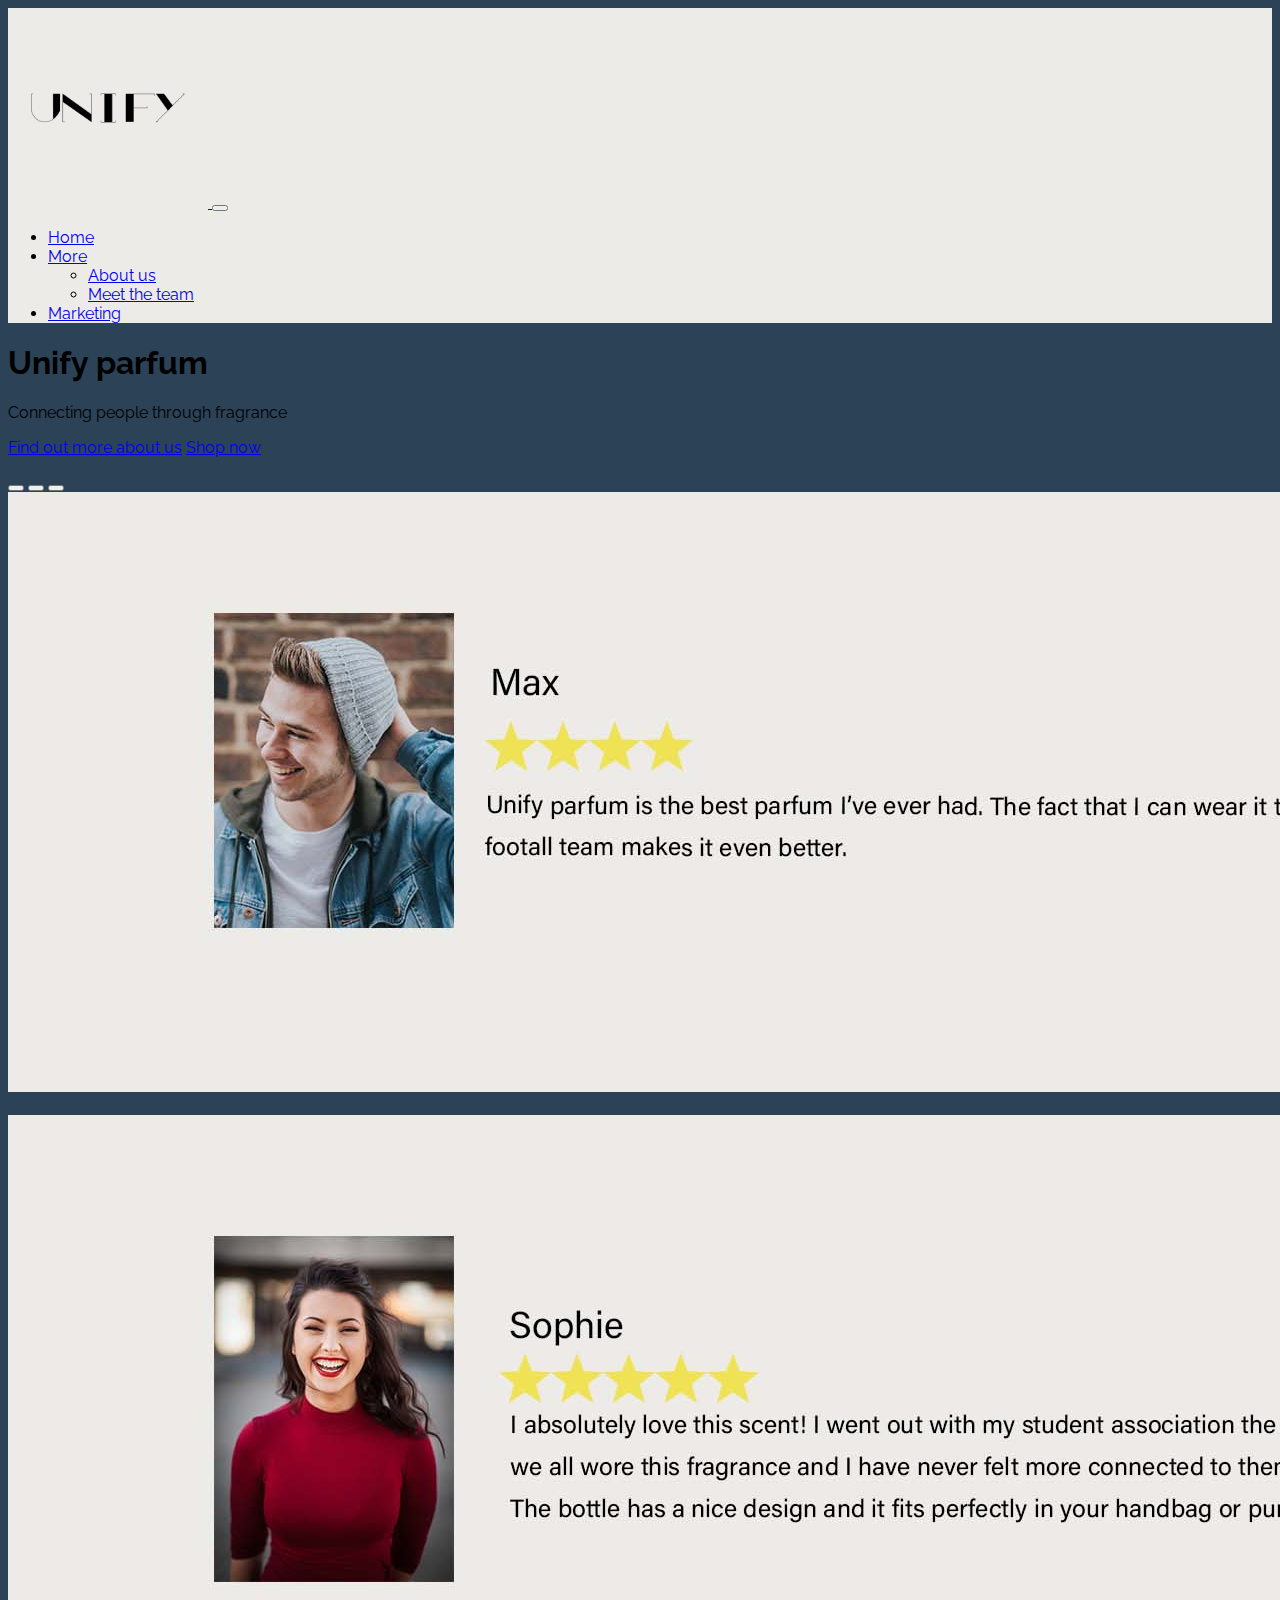
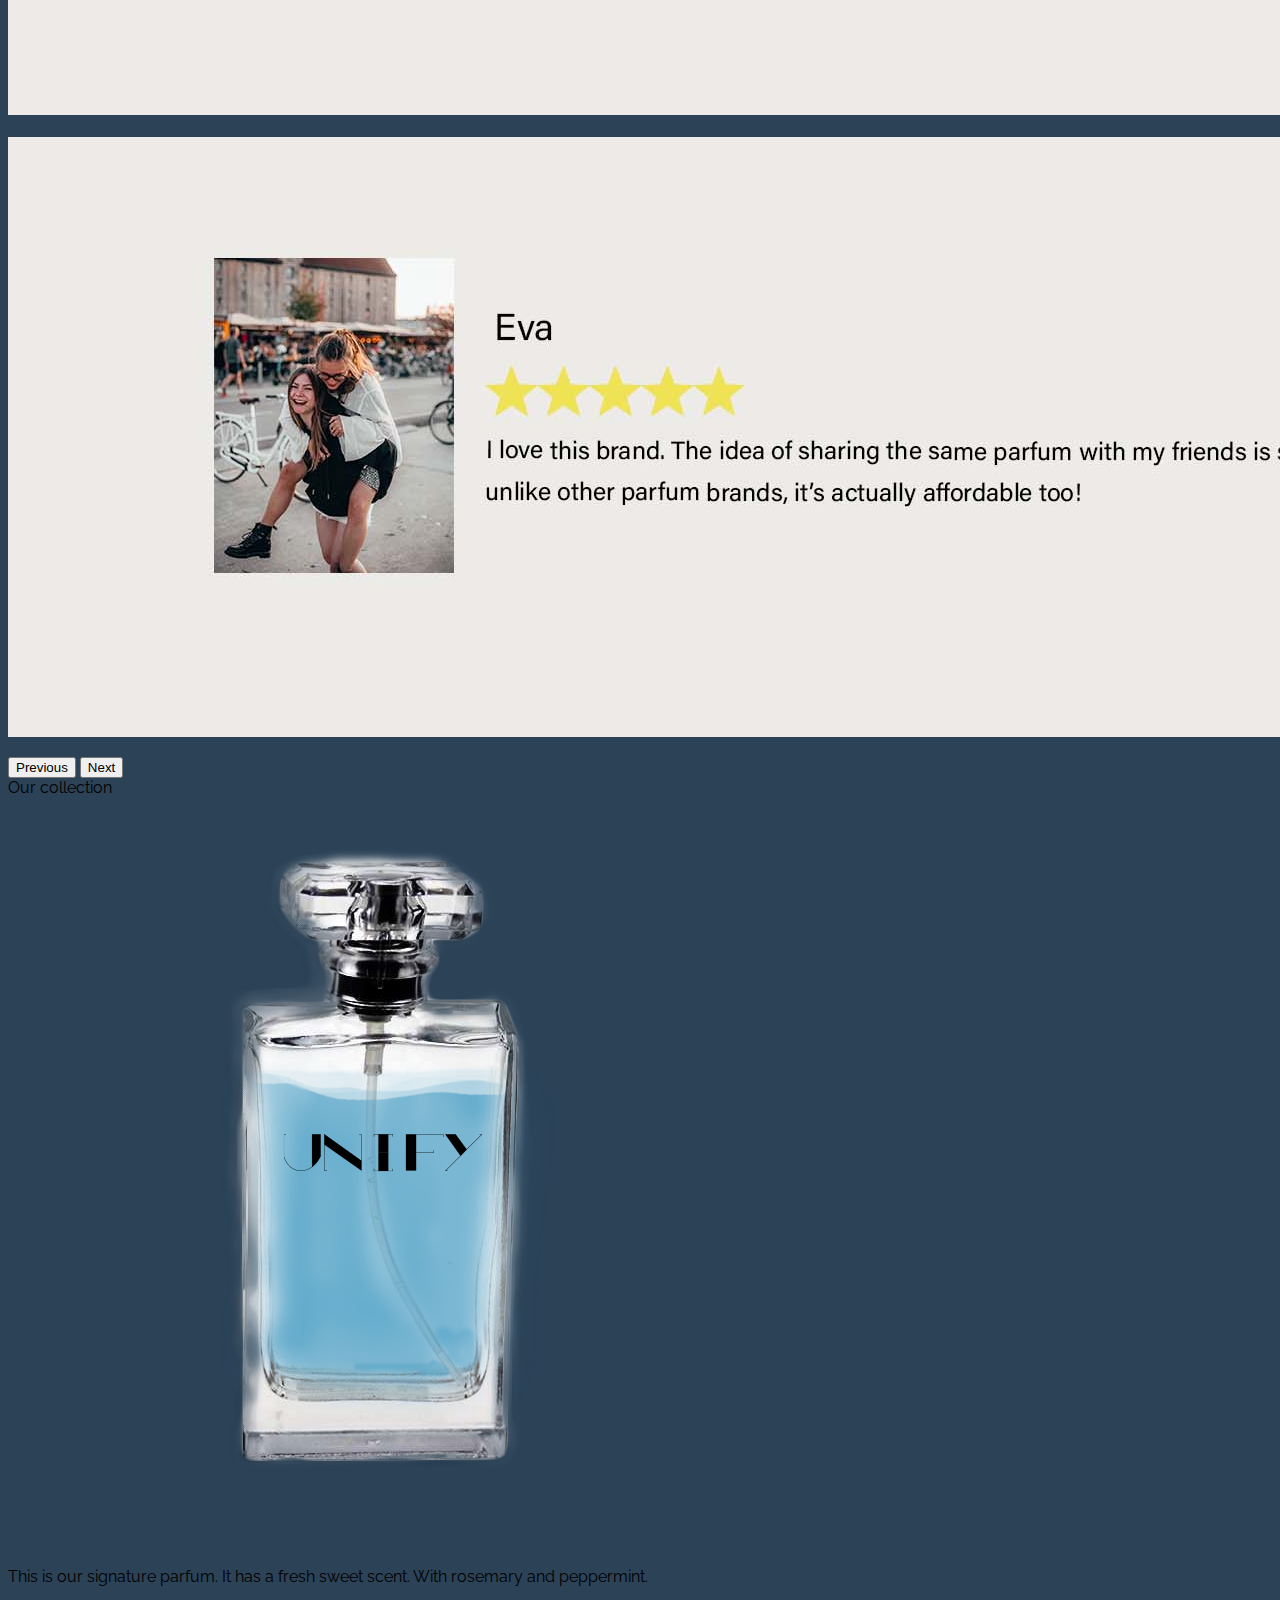
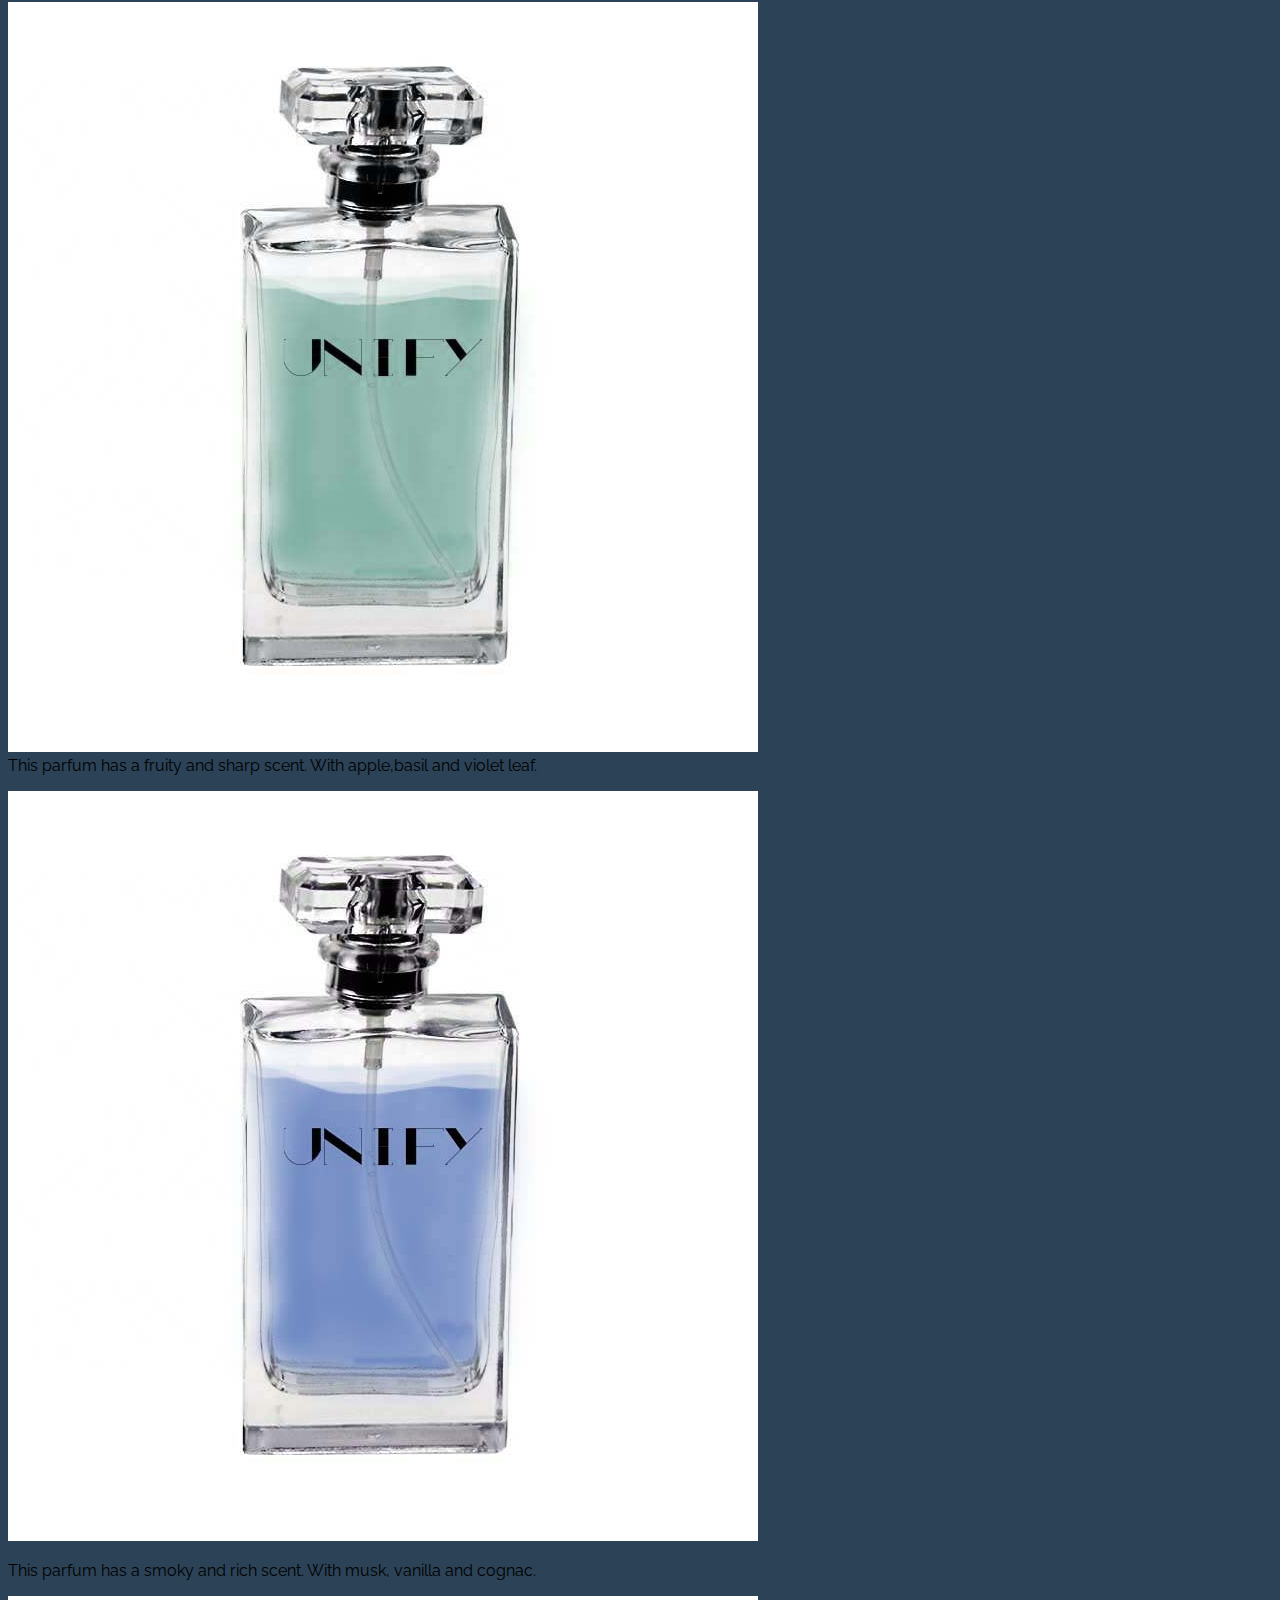
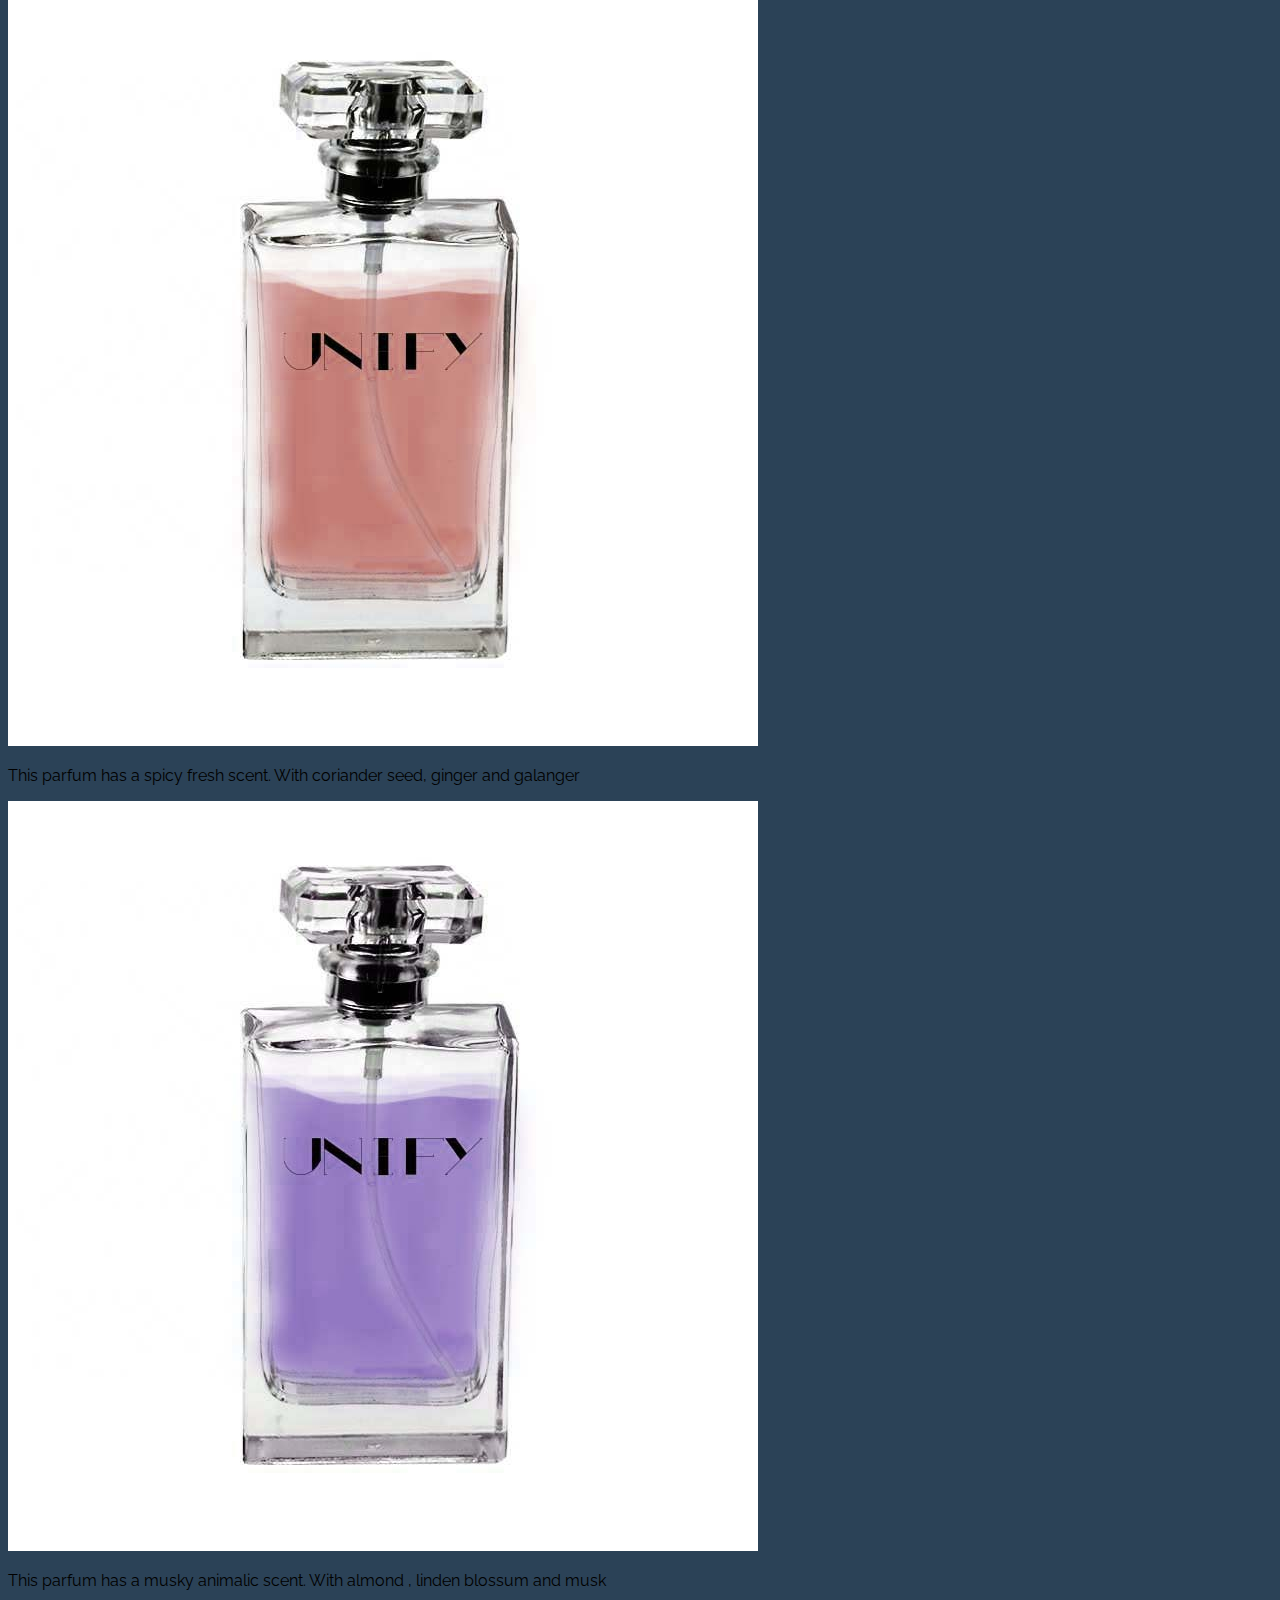
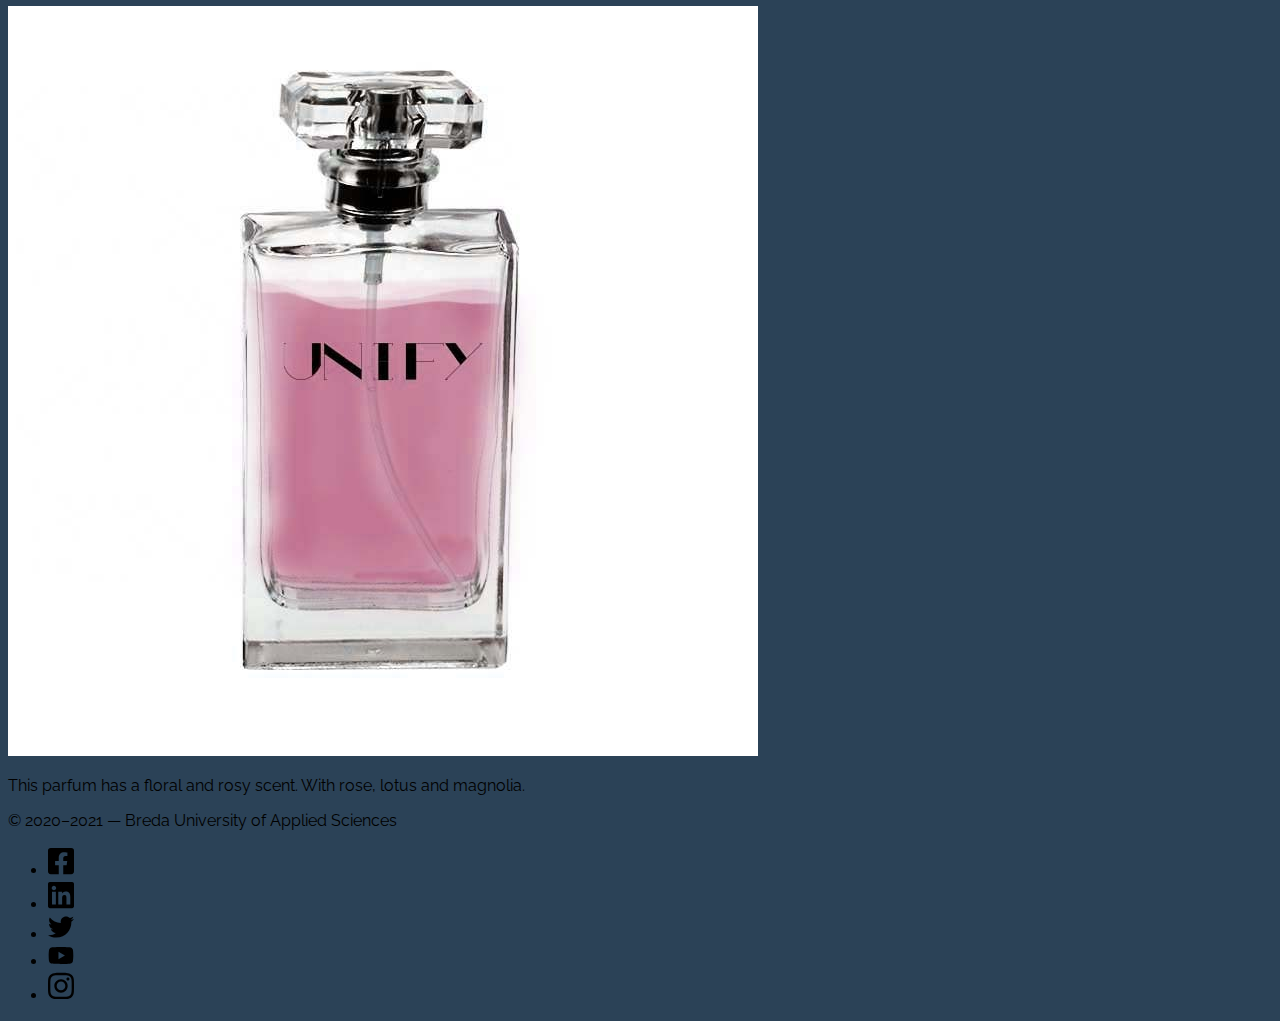
<file: index.html>
<!doctype html>
<html lang="en">
  <head>
    <meta charset="utf-8">
    <meta name="viewport" content="width=device-width, initial-scale=1">

    <!-- Bootstrap CSS -->
    <link href="https://cdn.jsdelivr.net/npm/bootstrap@5.1.1/dist/css/bootstrap.min.css" rel="stylesheet" integrity="sha384-F3w7mX95PdgyTmZZMECAngseQB83DfGTowi0iMjiWaeVhAn4FJkqJByhZMI3AhiU" crossorigin="anonymous">

    <!-- Own Styles -->
    <link rel="stylesheet" href="css/styles.css">

    <!-- Bootstrap Javascript -->
    <script src="https://cdn.jsdelivr.net/npm/bootstrap@5.1.1/dist/js/bootstrap.bundle.min.js" integrity="sha384-/bQdsTh/da6pkI1MST/rWKFNjaCP5gBSY4sEBT38Q/9RBh9AH40zEOg7Hlq2THRZ" crossorigin="anonymous"></script>

    <title>Bootstrap Base Template</title>
  </head>
  <body>

    <!-- Navigation bar, adapted from https://getbootstrap.com/docs/5.1/components/navbar/ -->
    <nav class="navbar navbar-expand-lg navbar-light">
      <div class="container-fluid">
        <a class="navbar-brand" href="#">
          <img src="images/unifylogotransparent.png" width="200" alt="Breda University of Applied Sciences">
        </a>
        <button class="navbar-toggler" type="button" data-bs-toggle="collapse" data-bs-target="#navbarSupportedContent" aria-controls="navbarSupportedContent" aria-expanded="false" aria-label="Toggle navigation">
          <span class="navbar-toggler-icon"></span>
        </button>
        <div class="collapse navbar-collapse" id="navbarSupportedContent">
          <ul class="navbar-nav me-auto mb-2 mb-lg-0">
            <li class="nav-item">
              <a class="nav-link active" aria-current="page" href="index.html">Home</a>
            </li>
            <li class="nav-item dropdown">
              <a class="nav-link dropdown-toggle" href="#" id="navbarDropdown" role="button" data-bs-toggle="dropdown" aria-expanded="false">
                More
              </a>
              <ul class="dropdown-menu" aria-labelledby="navbarDropdown">
                <li><a class="dropdown-item" href="aboutus.html">About us</a></li>
                <li><a class="dropdown-item" href="meettheteam.html">Meet the team</a></li>
              </ul>
            </li>
            <li class="nav-item">
              <a class="nav-link" href="corporate.html">Marketing</a>
            </li>
          </ul>
        </div>
      </div>
    </nav>
    <!-- End of navigation bar -->


    <!-- Start of section adapted from https://getbootstrap.com/docs/5.1/examples/album/ -->
    <header class="py-2 py-md-4 py-lg-5 text-center container-fluid bg-gradient text-light">
      <div class="row">
        <div class="col-md-8 col-lg-6 mx-auto">
          <h1 class="fw-light">Unify parfum&nbsp;</h1>
          <p class="lead">Connecting people through fragrance&nbsp;</p>
          <p>
            <a href="aboutus.html" class="btn btn-lg btn-info">Find out more about us</a>
          <a href="#parfum_catalogue" class="btn btn-lg btn-light">Shop now </a></p>
        </div>
      </div>
    </header>
    <!-- End of hero section -->

    <!-- Start of carrousel, adapted from https://getbootstrap.com/docs/5.1/components/carousel/ -->
    <section class="container-fluid p-0">
      <div id="myCarousel" class="carousel slide" data-bs-ride="carousel">
        <div class="carousel-indicators">
          <button type="button" data-bs-target="#myCarousel" data-bs-slide-to="0" class="active" aria-current="true" aria-label="Slide 1"></button>
          <button type="button" data-bs-target="#myCarousel" data-bs-slide-to="1" aria-label="Slide 2"></button>
          <button type="button" data-bs-target="#myCarousel" data-bs-slide-to="2" aria-label="Slide 3"></button>
        </div>
        <div class="carousel-inner">
          <div class="carousel-item active">
            <img src="images/customerreviewmax.jpg" class="d-block mx-auto w-100" alt="...">
            <div class="carousel-caption">
              <h3 class="d-none d-md-block"></h3>
              <p>
              </p>
            </div>
          </div>
          <div class="carousel-item">
            <img src="images/customerreviewsophie.jpg" class="d-block mx-auto w-100" alt="...">
            <div class="carousel-caption">
              <h3 class="d-none d-md-block"></h3>
              <p>
              </p>
            </div>
          </div>
          <div class="carousel-item">
            <img src="images/customerrevieweva.jpg" class="d-block mx-auto w-100" alt="...">
            <div class="carousel-caption">
              <p>
              </p>
            </div>
          </div>
        </div>
        <button class="carousel-control-prev" type="button" data-bs-target="#myCarousel" data-bs-slide="prev">
          <span class="carousel-control-prev-icon" aria-hidden="true"></span>
          <span class="visually-hidden">Previous</span>
        </button>
        <button class="carousel-control-next" type="button" data-bs-target="#myCarousel" data-bs-slide="next">
          <span class="carousel-control-next-icon" aria-hidden="true"></span>
          <span class="visually-hidden">Next</span>
        </button>
      </div>
    </section>
    <!-- End of carrousel -->

    <!-- A grid with cards
      Learn about grids at: https://getbootstrap.com/docs/5.1/layout/grid/
      Learn about cards at: https://getbootstrap.com/docs/5.1/components/card/
    -->
    <main class="container py-4">
      <div class="row g-3 justify-content-evenly">

        <!-- Card #1 -->
		  <a class="visually-hidden" id="parfum_catalogue">Our collection</a>
        <div class="col-sm-6 col-lg-4 col-xl-3">
          <div class="card shadow h-100">
            <img class="img-fluid" src="images/unifyparfume.png" alt="Placeholder Image">
            <div class="card-body">
              <p class="card-text">This is our signature parfum. It has a fresh sweet scent. With rosemary and peppermint.&nbsp;</p>
            </div>
            <div class="card-footer p-2 text-end">
            </div>
          </div>
        </div>

        <!-- Card #2 -->
        <div class="col-sm-6 col-lg-4 col-xl-3">
          <div class="card shadow h-100">
            <img class="img-fluid" src="images/parfumegreen.jpg" alt="Placeholder Image">
            <div class="card-body">This parfum has a fruity and sharp scent. With apple,basil and violet leaf.&nbsp;
              <p class="card-text"> </p>
            </div>
            <div class="card-footer p-2 text-end">
            </div>
          </div>
        </div>

        <!-- Card #3 -->
        <div class="col-sm-6 col-lg-4 col-xl-3">
          <div class="card shadow h-100">
            <img class="img-fluid" src="images/blueparfume.jpg" alt="Placeholder Image">
            <div class="card-body">
              <p class="card-text">This parfum has a smoky and rich scent. With musk, vanilla and cognac.&nbsp;&nbsp;</p>
            </div>
            <div class="card-footer p-2 text-end">
            </div>
          </div>
        </div>

        <!-- Card #4 -->
        <div class="col-sm-6 col-lg-4 col-xl-3">
          <div class="card shadow h-100">
            <img class="img-fluid" src="images/redparfum.jpg" alt="Placeholder Image">
            <div class="card-body">
              <p class="card-text">This parfum has a spicy fresh scent. With coriander seed, ginger and galanger&nbsp; &nbsp;&nbsp;</p>
            </div>
            <div class="card-footer p-2 text-end">
            </div>
          </div>
        </div>

        <!-- Card #5 -->
        <div class="col-sm-6 col-lg-4 col-xl-3">
          <div class="card shadow h-100">
            <img class="img-fluid" src="images/parfumepurple.jpg" alt="Placeholder Image">
            <div class="card-body">
              <p class="card-text">This parfum has a musky animalic scent. With almond , linden blossum and musk &nbsp; &nbsp; &nbsp; &nbsp;&nbsp;</p>
            </div>
            <div class="card-footer p-2 text-end">
            </div>
          </div>
        </div>

        <!-- Card #6 -->
        <div class="col-sm-6 col-lg-4 col-xl-3">
          <div class="card shadow h-100">
            <img class="img-fluid" src="images/parfumepink.jpg" alt="Placeholder Image">
            <div class="card-body">
              <p class="card-text">This parfum has a floral and rosy scent. With rose, lotus and magnolia.</p>
            </div>
            <div class="card-footer p-2 text-end">
            </div>
          </div>
        </div>

        <!-- That was the last card -->

      </div>
    </main>
    <!-- End of the grid with cards -->

    <!-- A footer with socials -->
    <footer class="shadow-lg mt-5 py-4 bg-body">
      <div class="container d-flex justify-content-between align-items-center">
        <p>
          © 2020&ndash;2021 &mdash; Breda University of Applied Sciences
        </p>
        <ul class="list-unstyled d-flex align-items-center opacity-75">
          <li>
            <a href="https://www.facebook.com/bredauniversityas" target="_blank">
              <img class="m-2" src="images/facebook.svg" alt="Follow us on" width="26">
            </a>
          </li>
          <li>
            <a href="https://www.linkedin.com/school/bredauniversityas/" target="_blank">
              <img class="m-2" src="images/linkedin.svg" alt="Follow us on LinkedIn" width="26">
            </a>
          </li>
          <li>
            <a href="https://twitter.com/bredauas" target="_blank">
              <img class="m-2" src="images/twitter.svg" alt="Follow us on Twitter" width="26">
            </a>
          </li>
          <li>
            <a href="https://www.youtube.com/BredaUniversityofAppliedSciences" target="_blank">
              <img class="m-2" src="images/youtube.svg" alt="Follow us on YouTube" width="26">
            </a>
          </li>
          <li>
            <a href="https://www.instagram.com/unify.original/" target="_blank">
              <img class="m-2" src="images/instagram.svg" alt="Follow us on Instagram" width="26">
            </a>
          </li>
        </ul>
      </div>
    </footer>
    <!-- End of the grid -->

  </body>
</html>
</file>
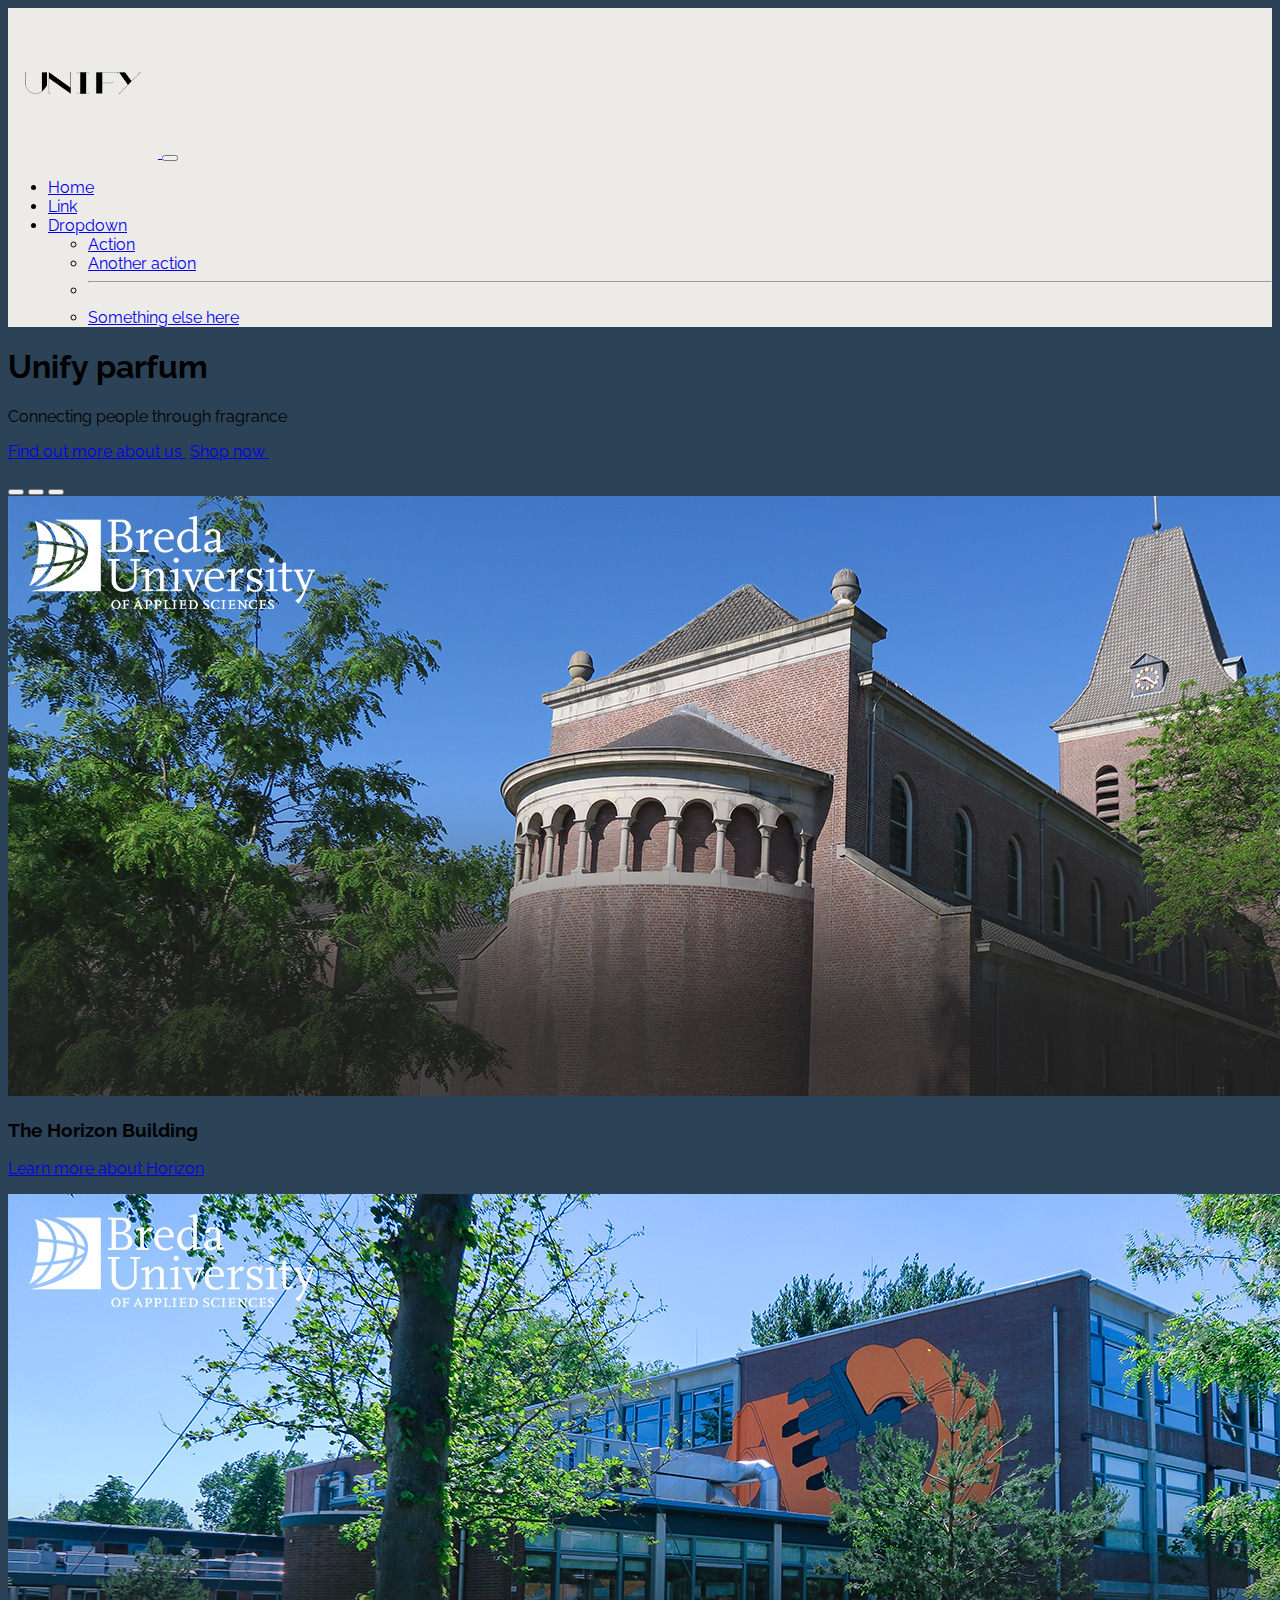
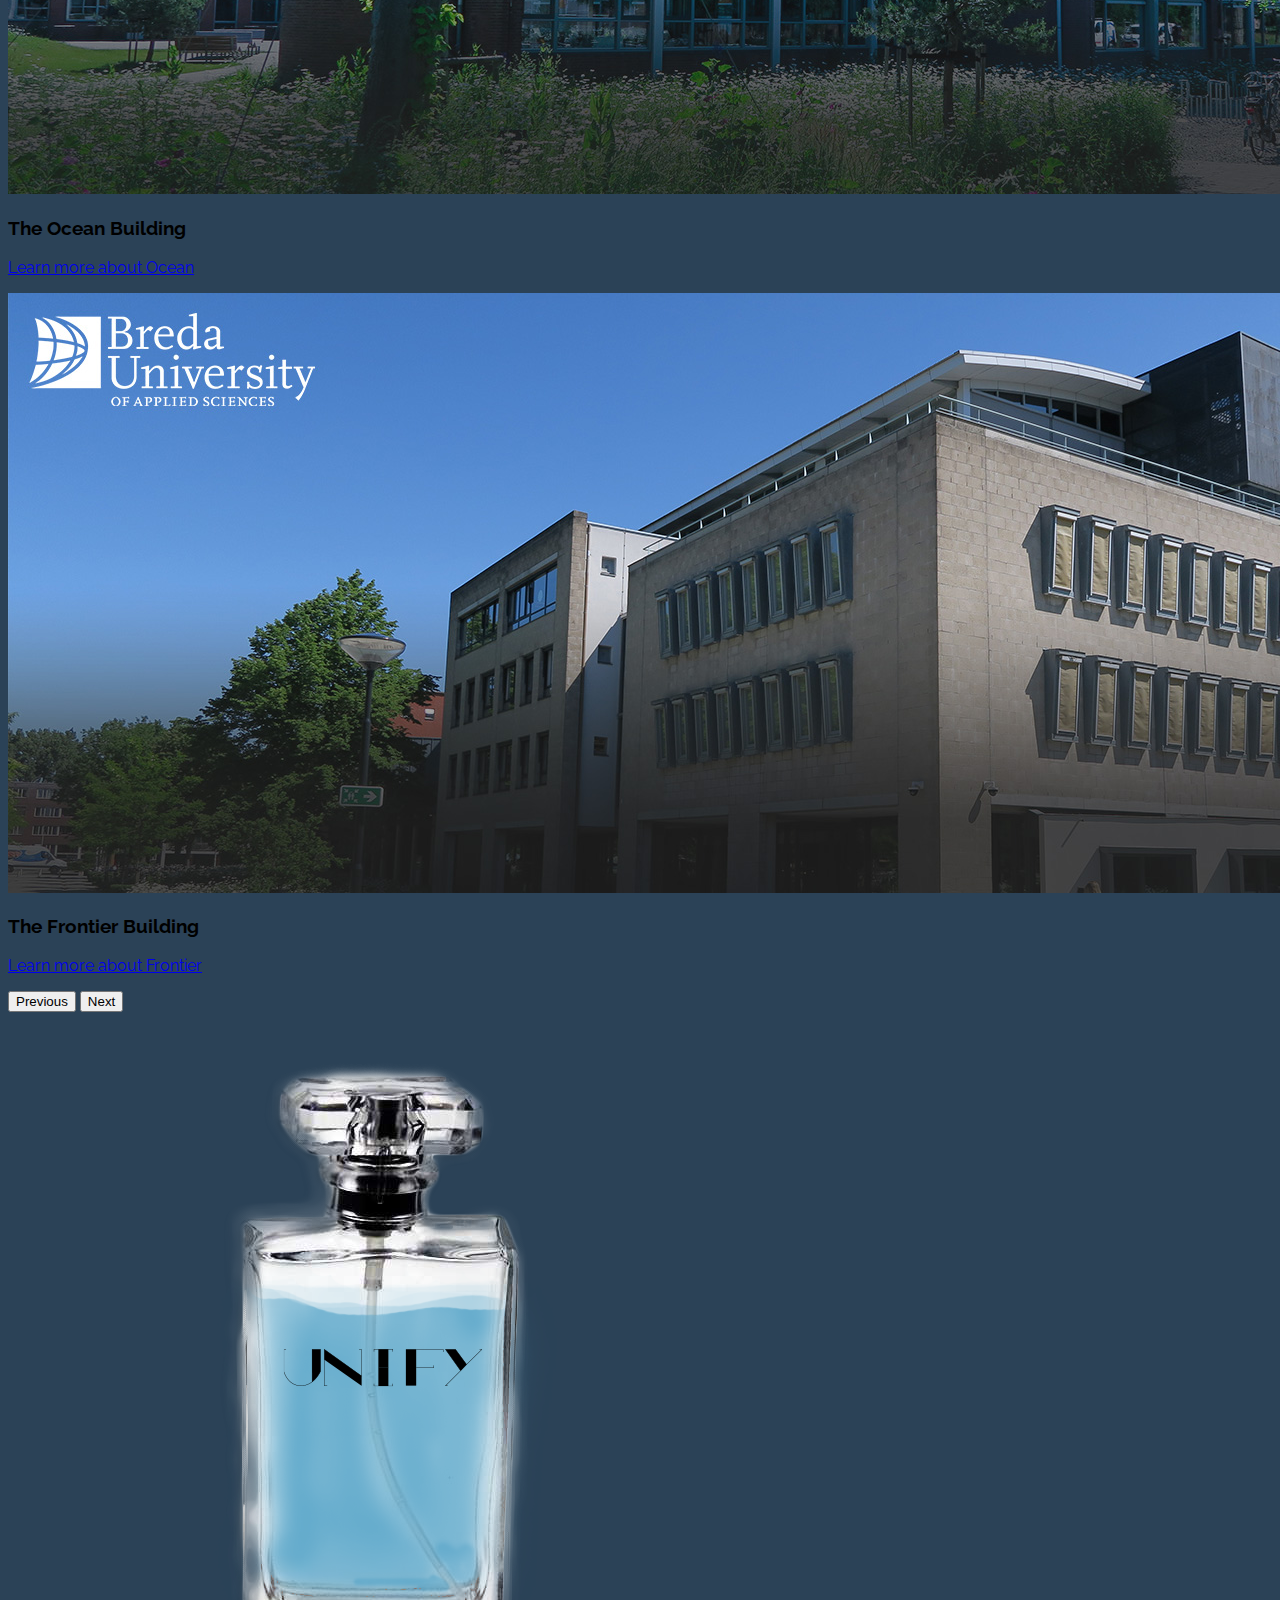
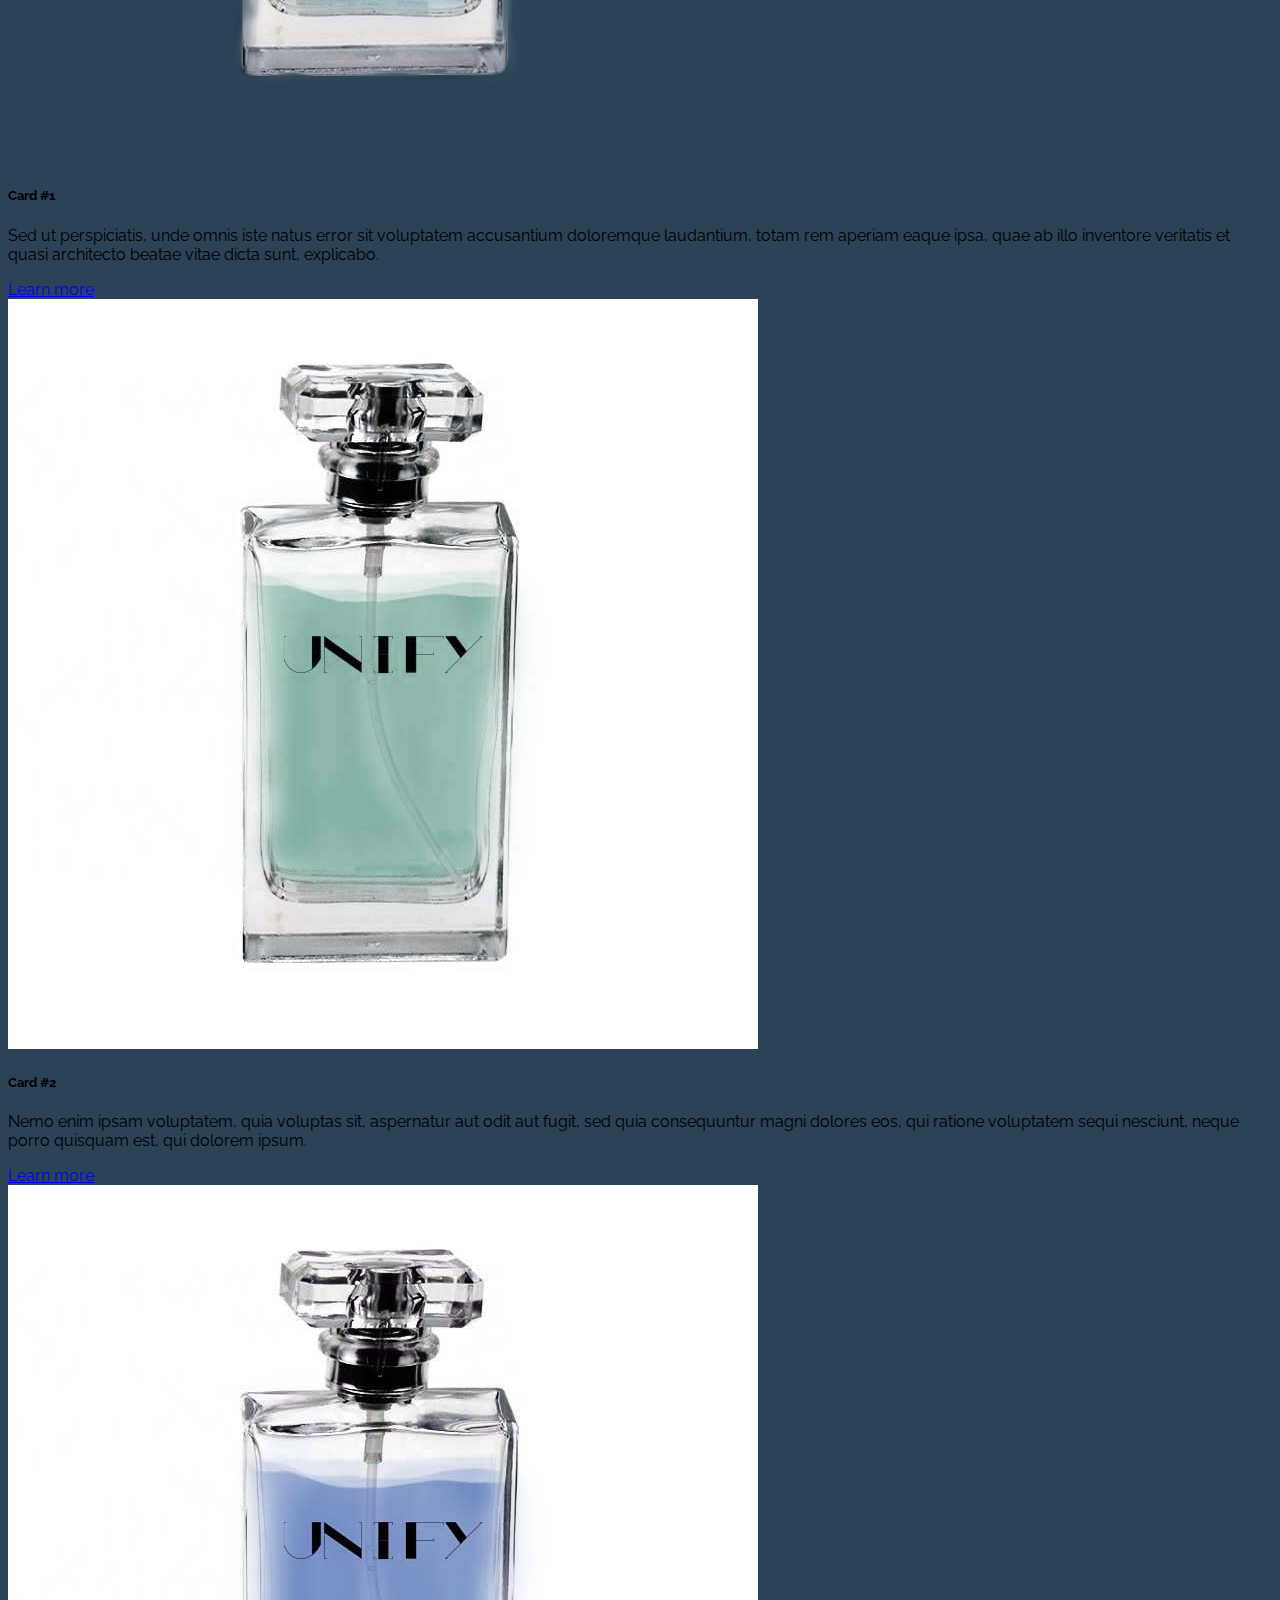
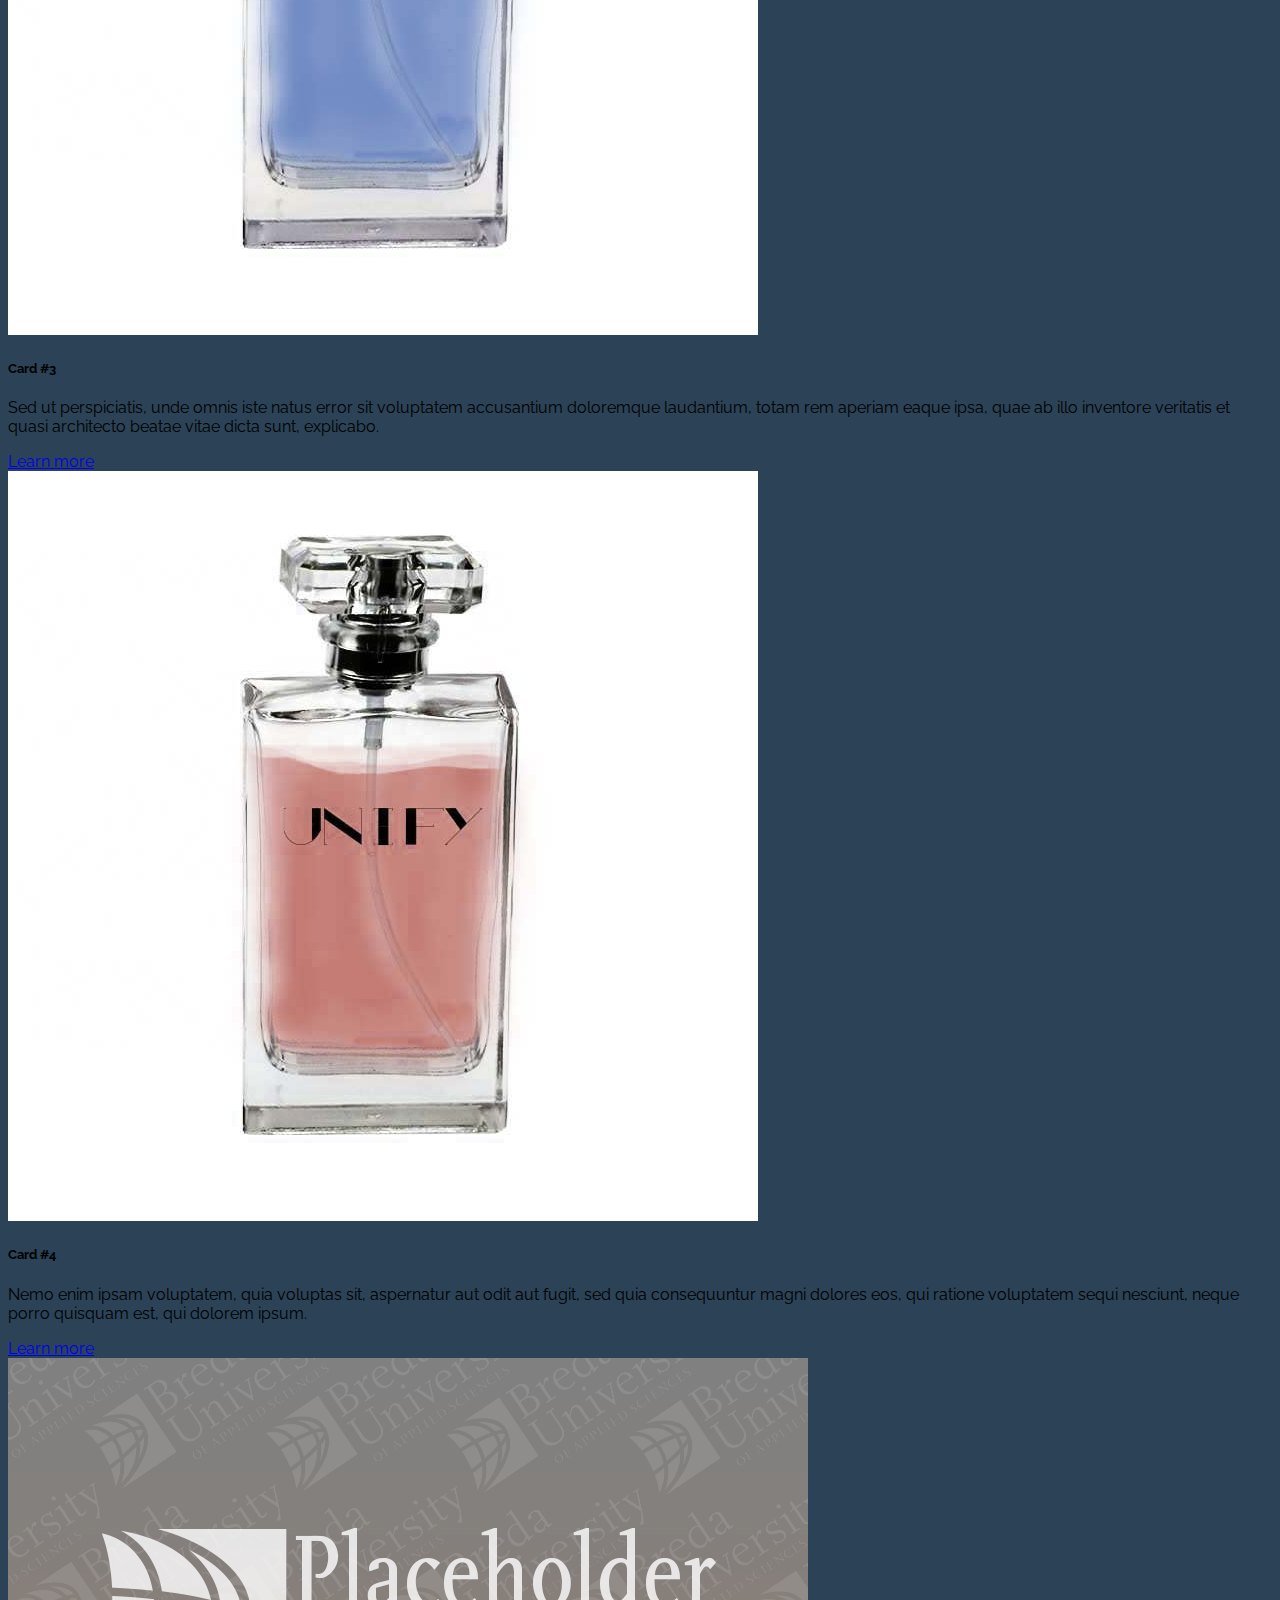
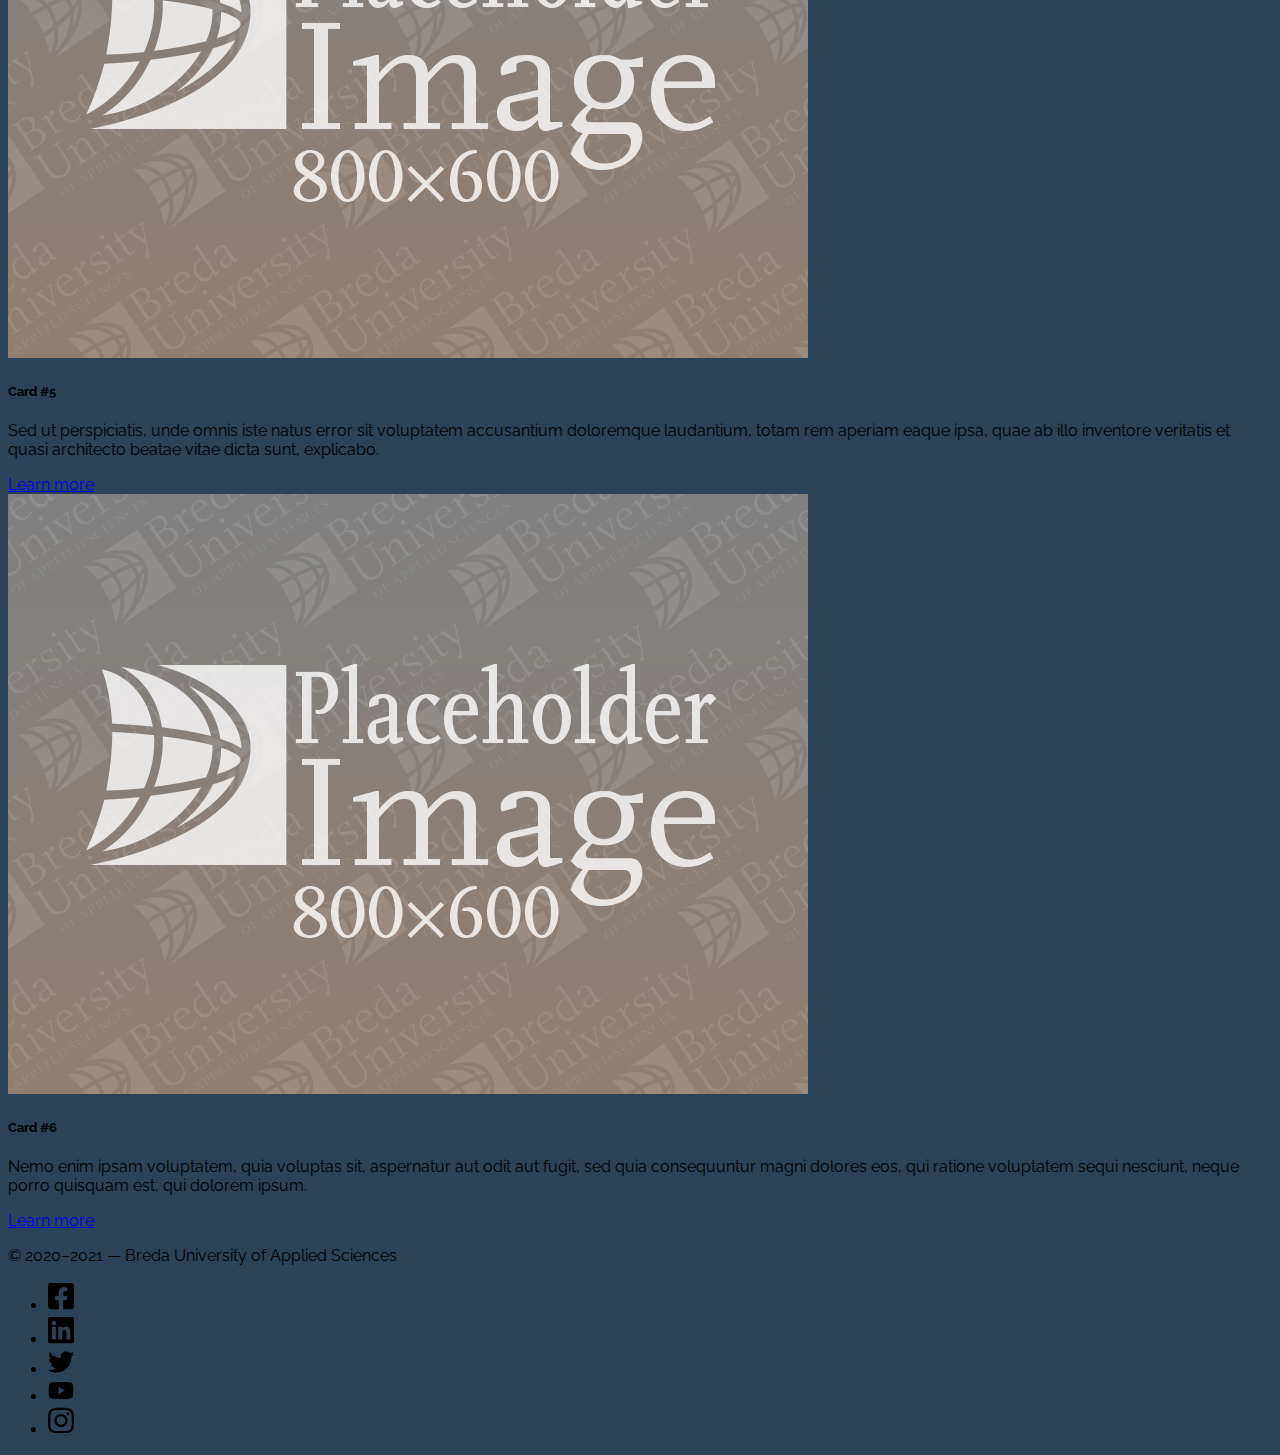
<file: images/index.html>
<!doctype html>
<html lang="en">
  <head>
    <meta charset="utf-8">
    <meta name="viewport" content="width=device-width, initial-scale=1">

    <!-- Bootstrap CSS -->
    <link href="https://cdn.jsdelivr.net/npm/bootstrap@5.1.1/dist/css/bootstrap.min.css" rel="stylesheet" integrity="sha384-F3w7mX95PdgyTmZZMECAngseQB83DfGTowi0iMjiWaeVhAn4FJkqJByhZMI3AhiU" crossorigin="anonymous">

    <!-- Own Styles -->
    <link rel="stylesheet" href="../css/styles.css">

    <!-- Bootstrap Javascript -->
    <script src="https://cdn.jsdelivr.net/npm/bootstrap@5.1.1/dist/js/bootstrap.bundle.min.js" integrity="sha384-/bQdsTh/da6pkI1MST/rWKFNjaCP5gBSY4sEBT38Q/9RBh9AH40zEOg7Hlq2THRZ" crossorigin="anonymous"></script>

    <title>Bootstrap Base Template</title>
  </head>
  <body>

    <!-- Navigation bar, adapted from https://getbootstrap.com/docs/5.1/components/navbar/ -->
    <nav class="navbar navbar-expand-lg navbar-light">
      <div class="container-fluid">
        <a class="navbar-brand" href="#">
          <img src="unifylogotransparent.png" width="150" alt="Breda University of Applied Sciences">
        </a>
        <button class="navbar-toggler" type="button" data-bs-toggle="collapse" data-bs-target="#navbarSupportedContent" aria-controls="navbarSupportedContent" aria-expanded="false" aria-label="Toggle navigation">
          <span class="navbar-toggler-icon"></span>
        </button>
        <div class="collapse navbar-collapse" id="navbarSupportedContent">
          <ul class="navbar-nav me-auto mb-2 mb-lg-0">
            <li class="nav-item">
              <a class="nav-link active" aria-current="page" href="#">Home</a>
            </li>
            <li class="nav-item">
              <a class="nav-link" href="#">Link</a>
            </li>
            <li class="nav-item dropdown">
              <a class="nav-link dropdown-toggle" href="#" id="navbarDropdown" role="button" data-bs-toggle="dropdown" aria-expanded="false">
                Dropdown
              </a>
              <ul class="dropdown-menu" aria-labelledby="navbarDropdown">
                <li><a class="dropdown-item" href="#">Action</a></li>
                <li><a class="dropdown-item" href="#">Another action</a></li>
                <li><hr class="dropdown-divider"></li>
                <li><a class="dropdown-item" href="#">Something else here</a></li>
              </ul>
            </li>
          </ul>
        </div>
      </div>
    </nav>
    <!-- End of navigation bar -->


    <!-- Start of section adapted from https://getbootstrap.com/docs/5.1/examples/album/ -->
    <header class="py-2 py-md-4 py-lg-5 text-center container-fluid bg-gradient text-light">
      <div class="row">
        <div class="col-md-8 col-lg-6 mx-auto">
          <h1 class="fw-light">Unify parfum&nbsp;</h1>
          <p class="lead">Connecting people through fragrance&nbsp;</p>
          <p>
            <a href="#" class="btn btn-lg btn-info">Find out more about us&nbsp;</a>
            <a href="#" class="btn btn-lg btn-light">Shop now&nbsp;</a>
          </p>
        </div>
      </div>
    </header>
    <!-- End of hero section -->

    <!-- Start of carrousel, adapted from https://getbootstrap.com/docs/5.1/components/carousel/ -->
    <section class="container-fluid p-0">
      <div id="myCarousel" class="carousel slide" data-bs-ride="carousel">
        <div class="carousel-indicators">
          <button type="button" data-bs-target="#myCarousel" data-bs-slide-to="0" class="active" aria-current="true" aria-label="Slide 1"></button>
          <button type="button" data-bs-target="#myCarousel" data-bs-slide-to="1" aria-label="Slide 2"></button>
          <button type="button" data-bs-target="#myCarousel" data-bs-slide-to="2" aria-label="Slide 3"></button>
        </div>
        <div class="carousel-inner">
          <div class="carousel-item active">
            <img src="slide-1.jpg" class="d-block mx-auto w-100" alt="...">
            <div class="carousel-caption">
              <h3 class="d-none d-md-block">The Horizon Building</h3>
              <p>
                <a href="#" class="btn btn-outline-light my-md-2">Learn more<span class="d-inline d-md-none"> about Horizon</span></a>
              </p>
            </div>
          </div>
          <div class="carousel-item">
            <img src="slide-2.jpg" class="d-block mx-auto w-100" alt="...">
            <div class="carousel-caption">
              <h3 class="d-none d-md-block">The Ocean Building</h3>
              <p>
                <a href="#" class="btn btn-outline-light my-md-2">Learn more<span class="d-inline d-md-none"> about Ocean</span></a>
              </p>
            </div>
          </div>
          <div class="carousel-item">
            <img src="slide-3.jpg" class="d-block mx-auto w-100" alt="...">
            <div class="carousel-caption">
              <h3 class="d-none d-md-block">The Frontier Building</h3>
              <p>
                <a href="#" class="btn btn-outline-light my-md-2">Learn more<span class="d-inline d-md-none"> about Frontier</span></a>
              </p>
            </div>
          </div>
        </div>
        <button class="carousel-control-prev" type="button" data-bs-target="#myCarousel" data-bs-slide="prev">
          <span class="carousel-control-prev-icon" aria-hidden="true"></span>
          <span class="visually-hidden">Previous</span>
        </button>
        <button class="carousel-control-next" type="button" data-bs-target="#myCarousel" data-bs-slide="next">
          <span class="carousel-control-next-icon" aria-hidden="true"></span>
          <span class="visually-hidden">Next</span>
        </button>
      </div>
    </section>
    <!-- End of carrousel -->

    <!-- A grid with cards
      Learn about grids at: https://getbootstrap.com/docs/5.1/layout/grid/
      Learn about cards at: https://getbootstrap.com/docs/5.1/components/card/
    -->
    <main class="container py-4">
      <div class="row g-3 justify-content-evenly">

        <!-- Card #1 -->
        <div class="col-sm-6 col-lg-4 col-xl-3">
          <div class="card shadow h-100">
            <img class="img-fluid" src="unifyparfume.png" alt="Placeholder Image">
            <div class="card-body">
              <h5 class="card-title">Card #1</h5>
              <p class="card-text">Sed ut perspiciatis, unde omnis iste natus error sit voluptatem accusantium doloremque laudantium, totam rem aperiam eaque ipsa, quae ab illo inventore veritatis et quasi architecto beatae vitae dicta sunt, explicabo.</p>
            </div>
            <div class="card-footer p-2 text-end">
              <a href="#" class="btn btn-primary">Learn more</a>
            </div>
          </div>
        </div>

        <!-- Card #2 -->
        <div class="col-sm-6 col-lg-4 col-xl-3">
          <div class="card shadow h-100">
            <img class="img-fluid" src="parfumegreen.jpg" alt="Placeholder Image">
            <div class="card-body">
              <h5 class="card-title">Card #2</h5>
              <p class="card-text">Nemo enim ipsam voluptatem, quia voluptas sit, aspernatur aut odit aut fugit, sed quia consequuntur magni dolores eos, qui ratione voluptatem sequi nesciunt, neque porro quisquam est, qui dolorem ipsum.</p>
            </div>
            <div class="card-footer p-2 text-end">
              <a href="#" class="btn btn-primary">Learn more</a>
            </div>
          </div>
        </div>

        <!-- Card #3 -->
        <div class="col-sm-6 col-lg-4 col-xl-3">
          <div class="card shadow h-100">
            <img class="img-fluid" src="blueparfume.jpg" alt="Placeholder Image">
            <div class="card-body">
              <h5 class="card-title">Card #3</h5>
              <p class="card-text">Sed ut perspiciatis, unde omnis iste natus error sit voluptatem accusantium doloremque laudantium, totam rem aperiam eaque ipsa, quae ab illo inventore veritatis et quasi architecto beatae vitae dicta sunt, explicabo.</p>
            </div>
            <div class="card-footer p-2 text-end">
              <a href="#" class="btn btn-primary">Learn more</a>
            </div>
          </div>
        </div>

        <!-- Card #4 -->
        <div class="col-sm-6 col-lg-4 col-xl-3">
          <div class="card shadow h-100">
            <img class="img-fluid" src="redparfum.jpg" alt="Placeholder Image">
            <div class="card-body">
              <h5 class="card-title">Card #4</h5>
              <p class="card-text">Nemo enim ipsam voluptatem, quia voluptas sit, aspernatur aut odit aut fugit, sed quia consequuntur magni dolores eos, qui ratione voluptatem sequi nesciunt, neque porro quisquam est, qui dolorem ipsum.</p>
            </div>
            <div class="card-footer p-2 text-end">
              <a href="#" class="btn btn-primary">Learn more</a>
            </div>
          </div>
        </div>

        <!-- Card #5 -->
        <div class="col-sm-6 col-lg-4 col-xl-3">
          <div class="card shadow h-100">
            <img class="img-fluid" src="placeholder.png" alt="Placeholder Image">
            <div class="card-body">
              <h5 class="card-title">Card #5</h5>
              <p class="card-text">Sed ut perspiciatis, unde omnis iste natus error sit voluptatem accusantium doloremque laudantium, totam rem aperiam eaque ipsa, quae ab illo inventore veritatis et quasi architecto beatae vitae dicta sunt, explicabo.</p>
            </div>
            <div class="card-footer p-2 text-end">
              <a href="#" class="btn btn-primary">Learn more</a>
            </div>
          </div>
        </div>

        <!-- Card #6 -->
        <div class="col-sm-6 col-lg-4 col-xl-3">
          <div class="card shadow h-100">
            <img class="img-fluid" src="placeholder.png" alt="Placeholder Image">
            <div class="card-body">
              <h5 class="card-title">Card #6</h5>
              <p class="card-text">Nemo enim ipsam voluptatem, quia voluptas sit, aspernatur aut odit aut fugit, sed quia consequuntur magni dolores eos, qui ratione voluptatem sequi nesciunt, neque porro quisquam est, qui dolorem ipsum.</p>
            </div>
            <div class="card-footer p-2 text-end">
              <a href="#" class="btn btn-primary">Learn more</a>
            </div>
          </div>
        </div>

        <!-- That was the last card -->

      </div>
    </main>
    <!-- End of the grid with cards -->

    <!-- A footer with socials -->
    <footer class="shadow-lg mt-5 py-4 bg-body">
      <div class="container d-flex justify-content-between align-items-center">
        <p>
          © 2020&ndash;2021 &mdash; Breda University of Applied Sciences
        </p>
        <ul class="list-unstyled d-flex align-items-center opacity-75">
          <li>
            <a href="https://www.facebook.com/bredauniversityas" target="_blank">
              <img class="m-2" src="facebook.svg" alt="Follow us on" width="26">
            </a>
          </li>
          <li>
            <a href="https://www.linkedin.com/school/bredauniversityas/" target="_blank">
              <img class="m-2" src="linkedin.svg" alt="Follow us on LinkedIn" width="26">
            </a>
          </li>
          <li>
            <a href="https://twitter.com/bredauas" target="_blank">
              <img class="m-2" src="twitter.svg" alt="Follow us on Twitter" width="26">
            </a>
          </li>
          <li>
            <a href="https://www.youtube.com/BredaUniversityofAppliedSciences" target="_blank">
              <img class="m-2" src="youtube.svg" alt="Follow us on YouTube" width="26">
            </a>
          </li>
          <li>
            <a href="https://www.instagram.com/unify.original/" target="_blank">
              <img class="m-2" src="instagram.svg" alt="Follow us on Instagram" width="26">
            </a>
          </li>
        </ul>
      </div>
    </footer>
    <!-- End of the grid -->

  </body>
</html>
</file>
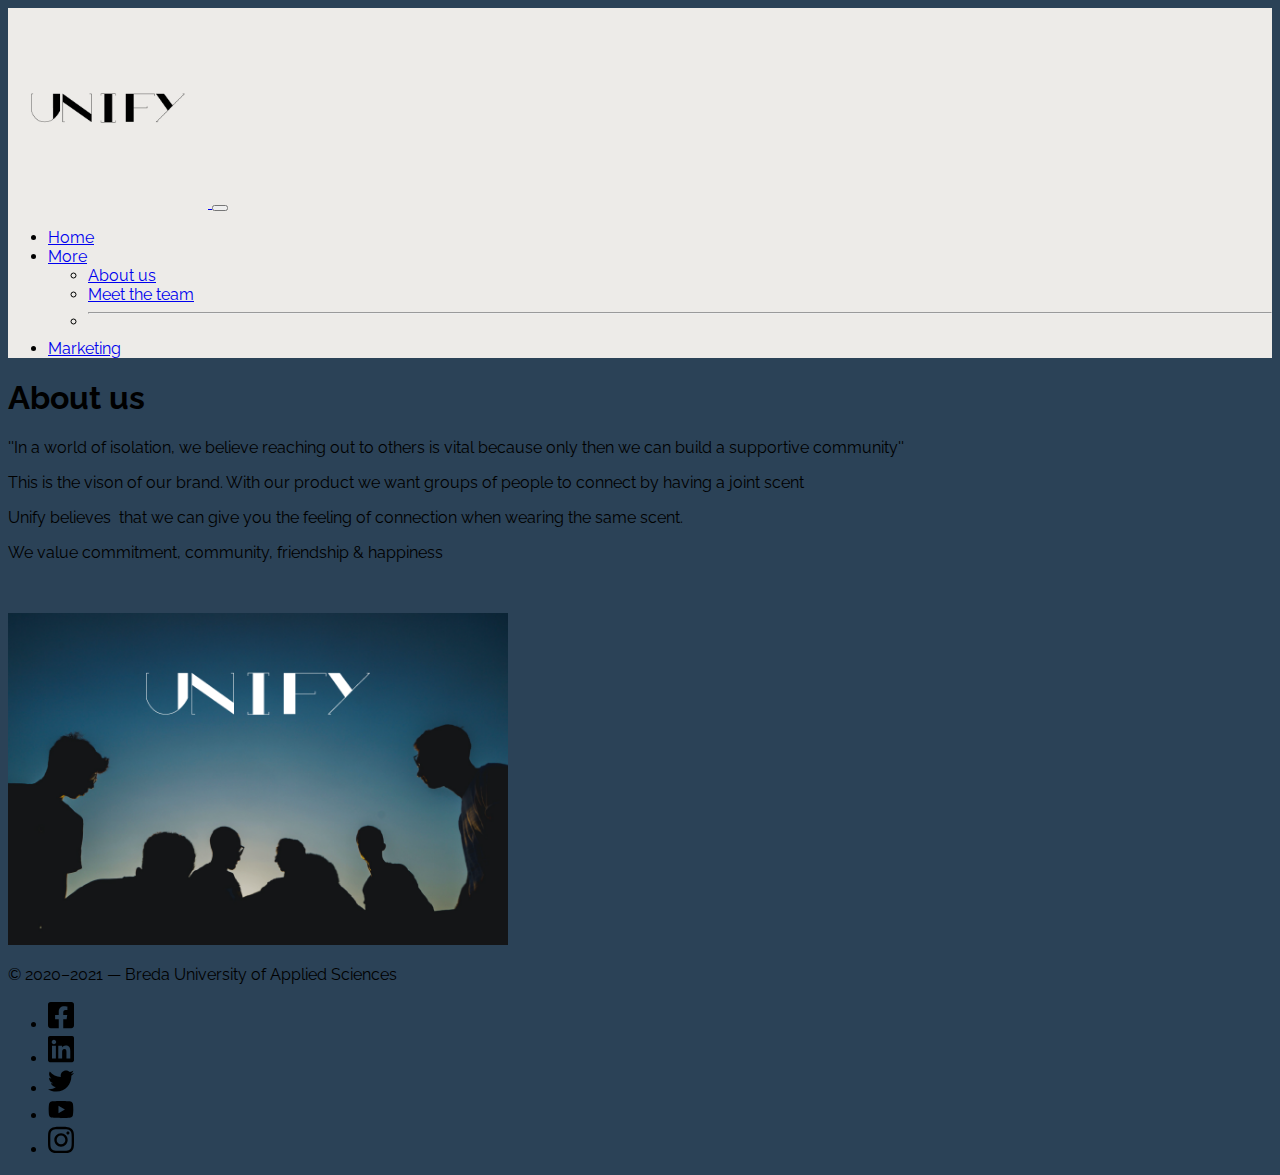
<file: aboutus.html>
<!doctype html>
<html lang="en">
  <head>
    <meta charset="utf-8">
    <meta name="viewport" content="width=device-width, initial-scale=1">

    <!-- Bootstrap CSS -->
    <link href="https://cdn.jsdelivr.net/npm/bootstrap@5.1.1/dist/css/bootstrap.min.css" rel="stylesheet" integrity="sha384-F3w7mX95PdgyTmZZMECAngseQB83DfGTowi0iMjiWaeVhAn4FJkqJByhZMI3AhiU" crossorigin="anonymous">

    <!-- Own Styles -->
    <link rel="stylesheet" href="css/styles.css">

    <!-- Bootstrap Javascript -->
    <script src="https://cdn.jsdelivr.net/npm/bootstrap@5.1.1/dist/js/bootstrap.bundle.min.js" integrity="sha384-/bQdsTh/da6pkI1MST/rWKFNjaCP5gBSY4sEBT38Q/9RBh9AH40zEOg7Hlq2THRZ" crossorigin="anonymous"></script>

    <title>Bootstrap Base Template</title>
  </head>
  <body>

    <!-- Navigation bar, adapted from https://getbootstrap.com/docs/5.1/components/navbar/ -->
    <nav class="navbar navbar-expand-lg navbar-light">
      <div class="container-fluid">
        <a class="navbar-brand" href="#">
          <img src="images/unifylogotransparent.png" width="200" alt="Breda University of Applied Sciences">
        </a>
        <button class="navbar-toggler" type="button" data-bs-toggle="collapse" data-bs-target="#navbarSupportedContent" aria-controls="navbarSupportedContent" aria-expanded="false" aria-label="Toggle navigation">
          <span class="navbar-toggler-icon"></span>
        </button>
        <div class="collapse navbar-collapse" id="navbarSupportedContent">
          <ul class="navbar-nav me-auto mb-2 mb-lg-0">
            <li class="nav-item">
              <a class="nav-link active" aria-current="page" href="index.html">Home</a>
            </li>
            <li class="nav-item dropdown">
              <a class="nav-link dropdown-toggle" href="#" id="navbarDropdown" role="button" data-bs-toggle="dropdown" aria-expanded="false">
                More
              </a>
              <ul class="dropdown-menu" aria-labelledby="navbarDropdown">
                <li><a class="dropdown-item" href="#">About us</a></li>
                <li><a class="dropdown-item" href="meettheteam.html">Meet the team</a></li>
                <li><hr class="dropdown-divider"></li>
              </ul>
            </li>
            <li class="nav-item">
              <a class="nav-link" href="corporate.html">Marketing</a>
            </li>
          </ul>
        </div>
      </div>
    </nav>
    <!-- End of navigation bar -->


    <!-- Start of section adapted from https://getbootstrap.com/docs/5.1/examples/album/ -->
    <header class="py-2 py-md-4 py-lg-5 text-center container-fluid bg-gradient text-light">
      <div class="row">
        <div class="col-md-8 col-lg-6 mx-auto">
          <h1 class="fw-light">About us</h1>
<p class="text">''In a world of isolation, we believe reaching out to others is vital because only then we can build a supportive community''&nbsp;</p>
          <p class="text">This is the vison of our brand. With our product we want groups of people to connect by having a joint scent</p>
          <p class="text">Unify believes&nbsp; that we can give you the feeling of connection when wearing the same scent.</p>
          <p class="text">We value commitment, community, friendship &amp; happiness</p>
<p class="text">&nbsp;</p>
          <img src="images/unifycommunity.png" width="500" alt="Breda University of Applied Sciences">
        </div>
      </div>
    </header>
    <!-- End of hero section -->


    <!-- A grid with cards
      Learn about grids at: https://getbootstrap.com/docs/5.1/layout/grid/
      Learn about cards at: https://getbootstrap.com/docs/5.1/components/card/
    -->
    <main class="container py-4">
      <div class="row g-3 justify-content-evenly">
<!-- A footer with socials -->
    <footer class="shadow-lg mt-5 py-4 bg-body">
      <div class="container d-flex justify-content-between align-items-center">
        <p>
          © 2020&ndash;2021 &mdash; Breda University of Applied Sciences
        </p>
        <ul class="list-unstyled d-flex align-items-center opacity-75">
          <li>
            <a href="https://www.facebook.com/bredauniversityas" target="_blank">
              <img class="m-2" src="images/facebook.svg" alt="Follow us on" width="26">
            </a>
          </li>
          <li>
            <a href="https://www.linkedin.com/school/bredauniversityas/" target="_blank">
              <img class="m-2" src="images/linkedin.svg" alt="Follow us on LinkedIn" width="26">
            </a>
          </li>
          <li>
            <a href="https://twitter.com/bredauas" target="_blank">
              <img class="m-2" src="images/twitter.svg" alt="Follow us on Twitter" width="26">
            </a>
          </li>
          <li>
            <a href="https://www.youtube.com/BredaUniversityofAppliedSciences" target="_blank">
              <img class="m-2" src="images/youtube.svg" alt="Follow us on YouTube" width="26">
            </a>
          </li>
          <li>
            <a href="https://www.instagram.com/unify.original/" target="_blank">
              <img class="m-2" src="images/instagram.svg" alt="Follow us on Instagram" width="26">
            </a>
          </li>
        </ul>
      </div>
    </footer>
    <!-- End of the grid -->

  </body>
</html>
</file>
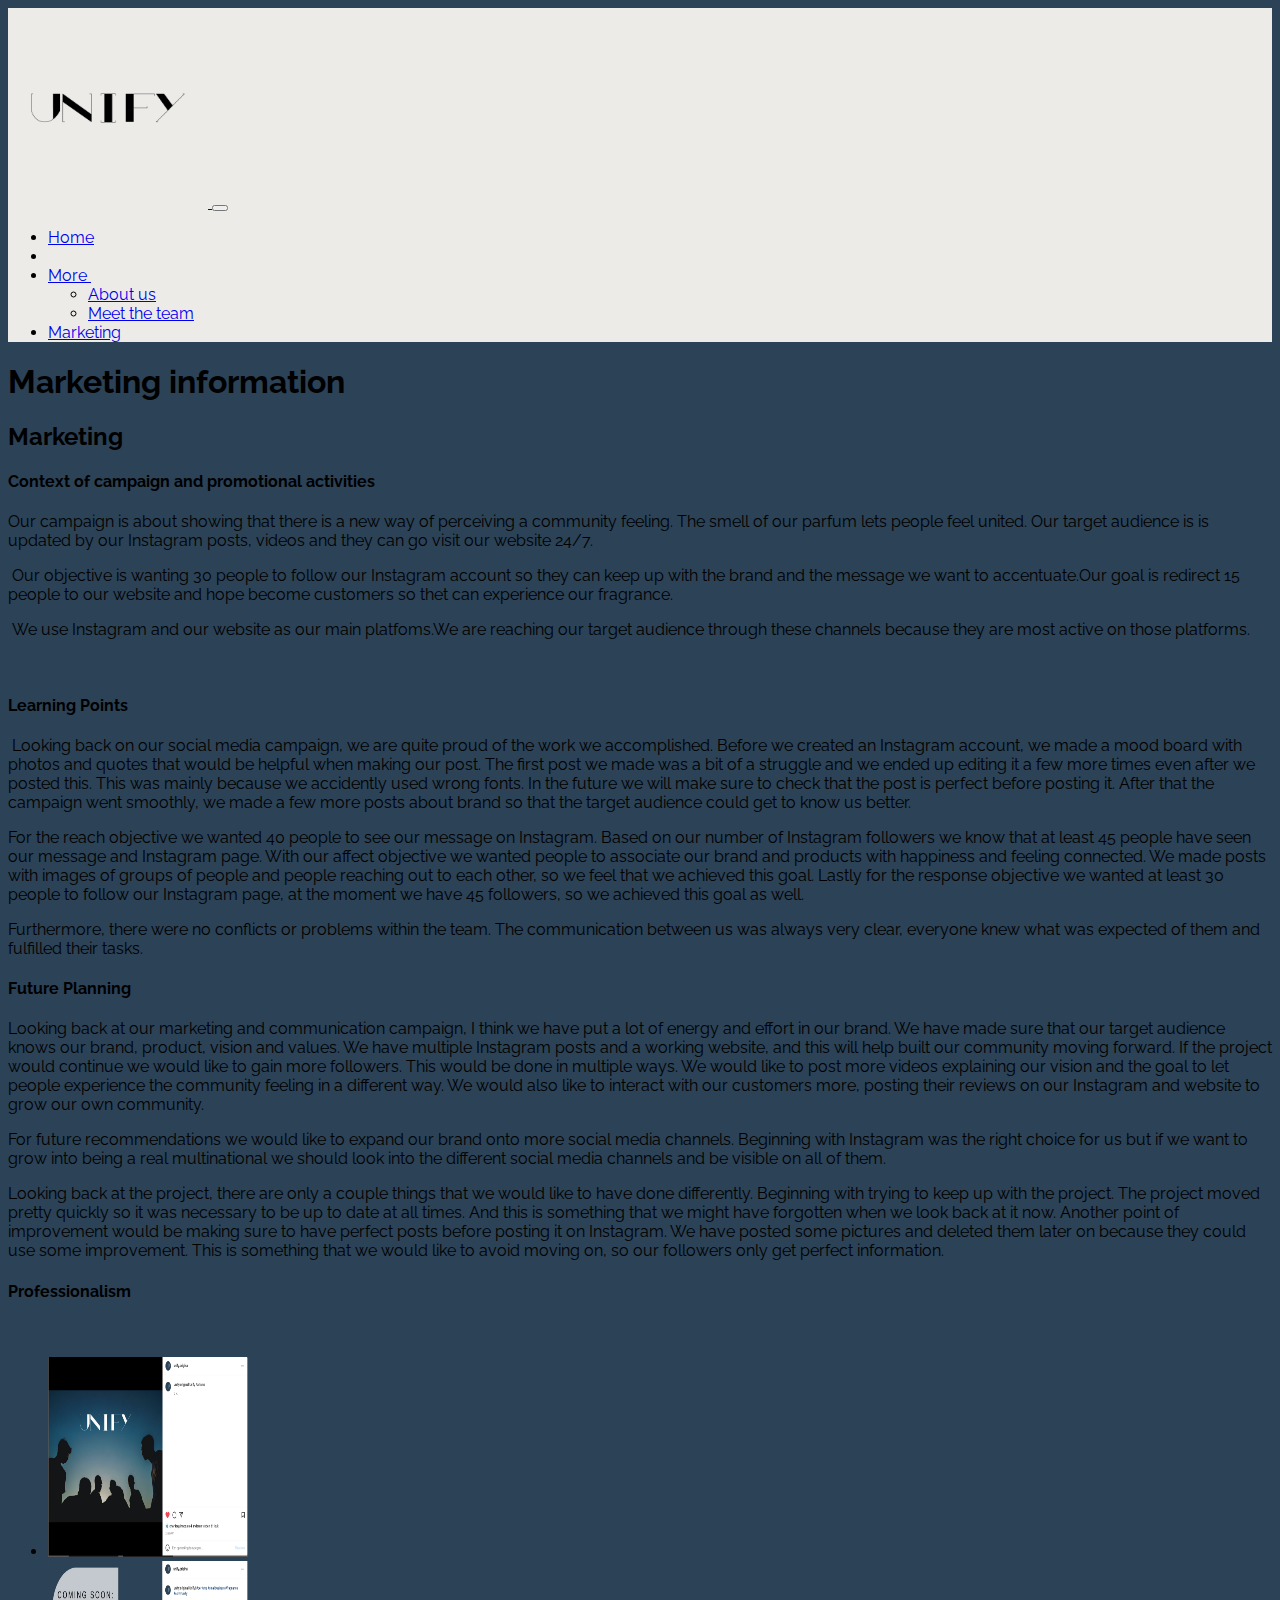
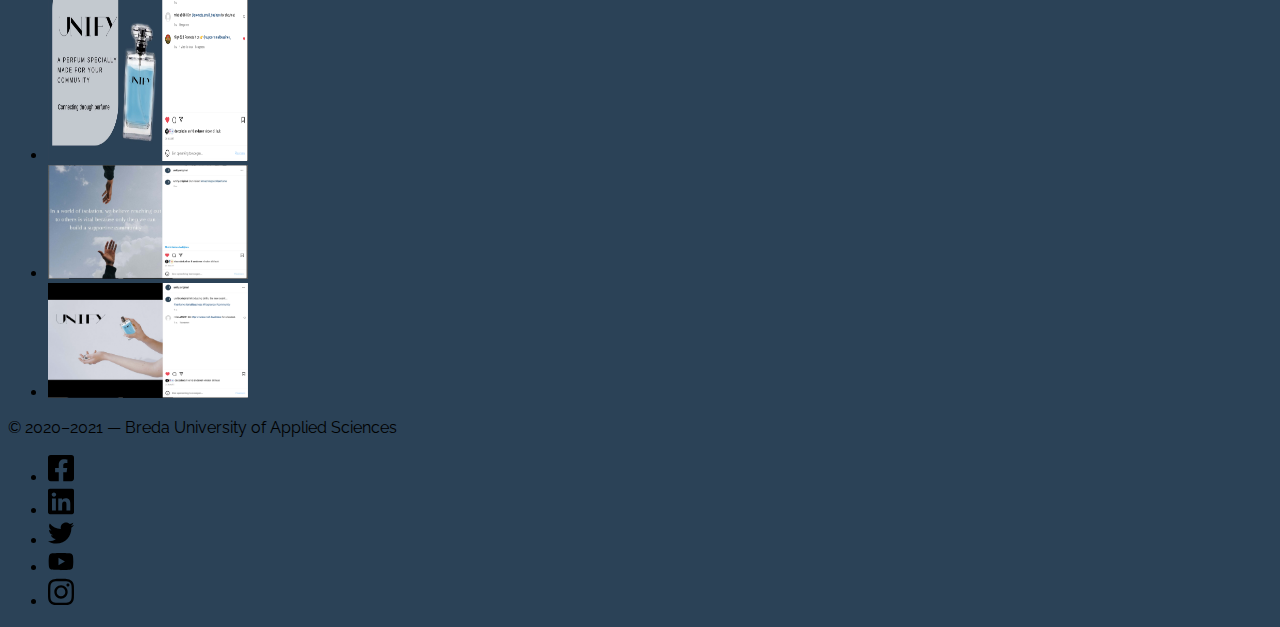
<file: corporate.html>
<!doctype html>
<html lang="en">
  <head>
    <meta charset="utf-8">
    <meta name="viewport" content="width=device-width, initial-scale=1">

    <!-- Bootstrap CSS -->
    <link href="https://cdn.jsdelivr.net/npm/bootstrap@5.1.1/dist/css/bootstrap.min.css" rel="stylesheet" integrity="sha384-F3w7mX95PdgyTmZZMECAngseQB83DfGTowi0iMjiWaeVhAn4FJkqJByhZMI3AhiU" crossorigin="anonymous">

    <!-- Own Styles -->
    <link rel="stylesheet" href="css/styles.css">

    <!-- Bootstrap Javascript -->
    <script src="https://cdn.jsdelivr.net/npm/bootstrap@5.1.1/dist/js/bootstrap.bundle.min.js" integrity="sha384-/bQdsTh/da6pkI1MST/rWKFNjaCP5gBSY4sEBT38Q/9RBh9AH40zEOg7Hlq2THRZ" crossorigin="anonymous"></script>

    <title>Bootstrap Base Template | Corporate Information</title>
  </head>
  <body>

    <!-- Navigation bar, adapted from https://getbootstrap.com/docs/5.1/components/navbar/ -->
    <nav class="navbar navbar-expand-lg navbar-light">
      <div class="container-fluid">
        <a class="navbar-brand" href="index.html">
          <img src="images/unifylogotransparent.png" width="200" alt="Breda University of Applied Sciences">
        </a>
        <button class="navbar-toggler" type="button" data-bs-toggle="collapse" data-bs-target="#navbarSupportedContent" aria-controls="navbarSupportedContent" aria-expanded="false" aria-label="Toggle navigation">
          <span class="navbar-toggler-icon"></span>
        </button>
        <div class="collapse navbar-collapse" id="navbarSupportedContent">
          <ul class="navbar-nav me-auto mb-2 mb-lg-0">
            <li class="nav-item">
              <a class="nav-link" aria-current="page" href="index.html">Home</a>
            </li>
            <li class="nav-item">
            </li>
            <li class="nav-item dropdown">
              <a class="nav-link dropdown-toggle" href="#" id="navbarDropdown" role="button" data-bs-toggle="dropdown" aria-expanded="false">
              More&nbsp; </a>
              <ul class="dropdown-menu" aria-labelledby="navbarDropdown">
                <li><a class="dropdown-item" href="aboutus.html">About us</a></li>
                <li><a class="dropdown-item" href="meettheteam.html">Meet the team</a></li>
              </ul>
            </li>
            <li class="nav-item">
              <a class="nav-link active" href="corporate.html">Marketing</a>
            </li>
          </ul>
        </div>
      </div>
    </nav>
    <!-- End of navigation bar -->

    <header class="py-2 py-md-4 py-lg-5 text-center container-fluid bg-gradient text-light">
      <h1 class="fw-light">Marketing information</h1>
    </header>

    <main class="container py-4">
      <h2>Marketing</h2>
      <h4 class="mt-4">Context of campaign and promotional activities</h4>
      <p>Our campaign is about showing that there is a new way of perceiving a community feeling. The smell of our parfum lets people feel united. Our target audience is is updated by our Instagram posts, videos and they can go visit our website 24/7.&nbsp;</p>
      <p>&nbsp;Our objective is wanting 30 people to follow our Instagram account so they can keep up with the brand and the message we want to accentuate.Our goal is redirect 15 people to our website and hope become customers so thet can experience our fragrance.&nbsp;</p>
      <p>&nbsp;We use Instagram and our website as our main platfoms.We are reaching our target audience through these channels because they are most active on those platforms.&nbsp; &nbsp;</p>
<p>&nbsp;</p>
      <h4 class="mt-4">Learning Points</h4>
      <p>&nbsp;Looking back on our social media campaign, we are quite proud of the work we accomplished. Before we created an Instagram account, we made a mood board with photos and quotes that would be helpful when making our post. The first post we made was a bit of a struggle and we ended up editing it a few more times even after we posted this. This was mainly because we accidently used wrong fonts. In the future we will make sure to check that the post is perfect before posting it. After that the campaign went smoothly, we made a few more posts about brand so that the target audience could get to know us better.&nbsp;</p>
      <p>For the reach objective we wanted 40 people to see our message on Instagram. Based on our number of Instagram followers we know that at least 45 people have seen our message and Instagram page. With our affect objective we wanted people to associate our brand and products with happiness and feeling connected. We made posts with images of groups of people and people reaching out to each other, so we feel that we achieved this goal. Lastly for the response objective we wanted at least 30 people to follow our Instagram page, at the moment we have 45 followers, so we achieved this goal as well.&nbsp;</p>
      <p>Furthermore, there were no conflicts or problems within the team. The communication between us was always very clear, everyone knew what was expected of them and fulfilled their tasks. </p>
<h4 class="mt-4">Future Planning</h4>
      <p>Looking back at our marketing and communication campaign, I think we have put a lot of energy and effort in our brand. We have made sure that our target audience knows our brand, product, vision and values. We have multiple Instagram posts and a working website, and this will help built our community moving forward. If the project would continue we would like to gain more followers. This would be done in multiple ways. We would like to post more videos explaining our vision and the goal to let people experience the community feeling in a different way. We would also like to interact with our customers more, posting their reviews on our Instagram and website to grow our own community. &nbsp;</p>
      <p>For future recommendations we would like to expand our brand onto more social media channels. Beginning with Instagram was the right choice for us but if we want to grow into being a real multinational we should look into the different social media channels and be visible on all of them.&nbsp;</p>
      <p>Looking back at the project, there are only a couple things that we would like to have done differently. Beginning with trying to keep up with the project. The project moved pretty quickly so it was necessary to be up to date at all times. And this is something that we might have forgotten when we look back at it now. Another point of improvement would be making sure to have perfect posts before posting it on Instagram. We have posted some pictures and deleted them later on because they could use some improvement. This is something that we would like to avoid moving on, so our followers only get perfect information.&nbsp;</p>
      <h4 class="mt-4">Professionalism</h4>
      <p>&nbsp;</p>
      <ul class="list-unstyled d-flex flex-wrap justify-content-center align-items-center">
        <li class="m-2">
          <a href="https://www.instagram.com/p/CbcoBycM1GD/"><!-- Please make a link to your socials instead -->
            <img src="images/unifyfirstinstapost.png" alt="Image Placeholder" width="200" height="200" class="img-thumbnail">
          </a>
        </li>
        <li class="m-2">
          <a href="https://www.instagram.com/p/Cbuh1qtsE58/"><!-- Please make a link to your socials instead -->
            <img src="images/unifycomingsoonpost.png" alt="Image Placeholder" width="200" height="200" class="img-thumbnail">
          </a>
        </li>
        <li class="m-2">
          <a href="https://www.instagram.com/p/CbuiA2VMRZ4/"><!-- Please make a link to your socials instead -->
            <img src="images/visionunify.jpg" alt="Image Placeholder" width="200" class="img-thumbnail">
          </a>
        </li>
		  <li class="m-2">
          <a href="https://www.instagram.com/p/CbuiWZFMxC9/"><!-- Please make a link to your socials instead -->
            <img src="images/unifyproductpost.png" alt="Image Placeholder" width="200" class="img-thumbnail">
          </a>
        </li>
      </ul>
    </main>

    <!-- A footer with socials -->
    <footer class="sticky-bottom shadow-lg mt-5 py-4 bg-body">
      <div class="container d-flex justify-content-between align-items-center">
        <p>
          © 2020&ndash;2021 &mdash; Breda University of Applied Sciences
        </p>
        <ul class="list-unstyled d-flex align-items-center opacity-75">
          <li>
            <a href="https://www.facebook.com/bredauniversityas" target="_blank">
              <img class="m-2" src="images/facebook.svg" alt="Follow us on" width="26">
            </a>
          </li>
          <li>
            <a href="https://www.linkedin.com/school/bredauniversityas/" target="_blank">
              <img class="m-2" src="images/linkedin.svg" alt="Follow us on LinkedIn" width="26">
            </a>
          </li>
          <li>
            <a href="https://twitter.com/bredauas" target="_blank">
              <img class="m-2" src="images/twitter.svg" alt="Follow us on Twitter" width="26">
            </a>
          </li>
          <li>
            <a href="https://www.youtube.com/BredaUniversityofAppliedSciences" target="_blank">
              <img class="m-2" src="images/youtube.svg" alt="Follow us on YouTube" width="26">
            </a>
          </li>
          <li>
            <a href="https://www.instagram.com/unify.original/" target="_blank">
              <img class="m-2" src="images/instagram.svg" alt="Follow us on Instagram" width="26">
            </a>
          </li>
        </ul>
      </div>
    </footer>
    <!-- End of the grid -->

  </body>
</html>
</file>
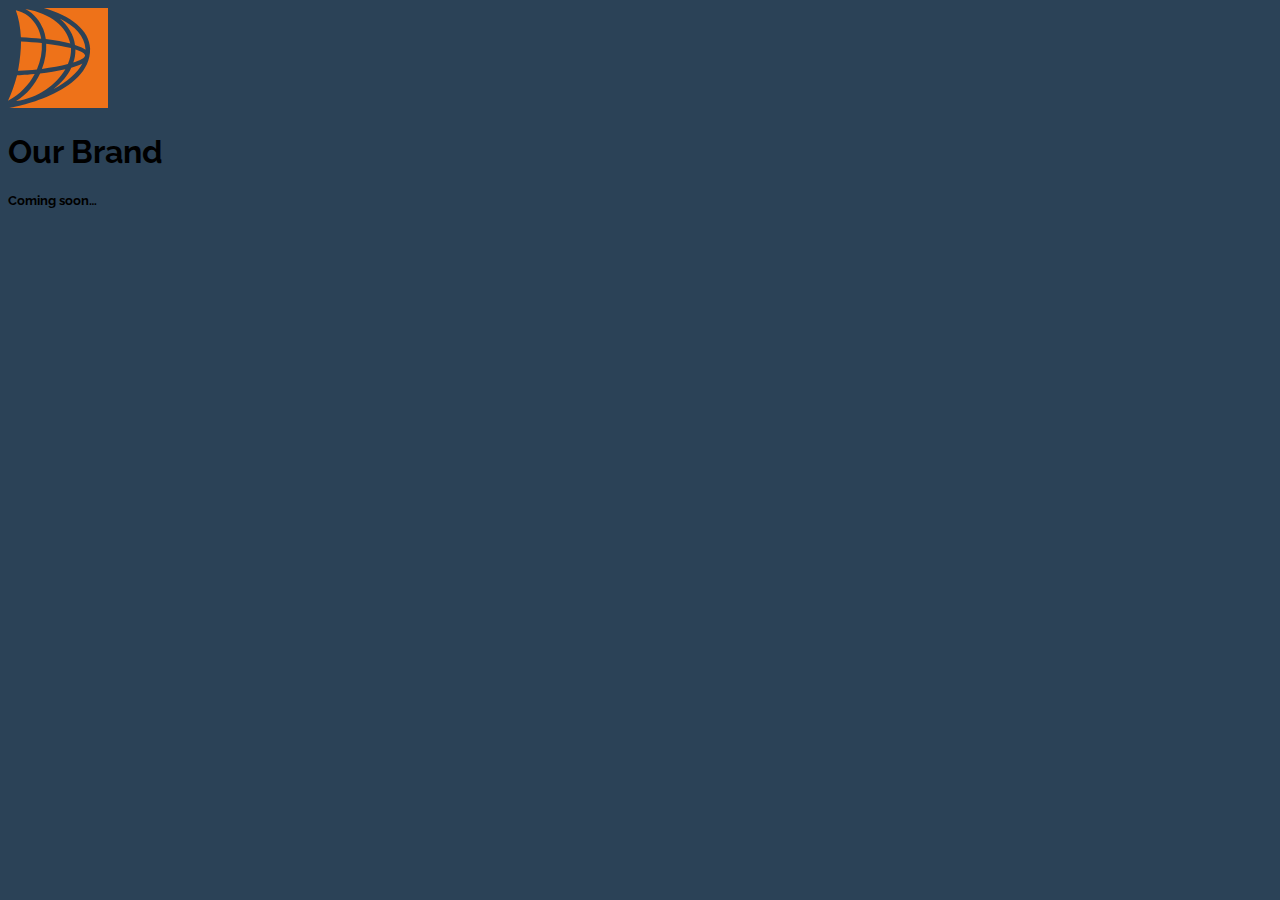
<file: landing.html>
<!doctype html>
<html lang="en" class="h-100">
  <head>
    <meta charset="utf-8">
    <meta name="viewport" content="width=device-width, initial-scale=1">

    <!-- Bootstrap CSS -->
    <link href="https://cdn.jsdelivr.net/npm/bootstrap@5.1.1/dist/css/bootstrap.min.css" rel="stylesheet" integrity="sha384-F3w7mX95PdgyTmZZMECAngseQB83DfGTowi0iMjiWaeVhAn4FJkqJByhZMI3AhiU" crossorigin="anonymous">

    <!-- Own Styles -->
    <link rel="stylesheet" href="css/styles.css">

    <!-- Bootstrap Javascript -->
    <script src="https://cdn.jsdelivr.net/npm/bootstrap@5.1.1/dist/js/bootstrap.bundle.min.js" integrity="sha384-/bQdsTh/da6pkI1MST/rWKFNjaCP5gBSY4sEBT38Q/9RBh9AH40zEOg7Hlq2THRZ" crossorigin="anonymous"></script>

    <title>Bootstrap Base Template</title>
  </head>
  <body class="h-100 d-flex flex-column justify-content-center align-items-center">
    <img class="mb-4" src="images/buas-square.svg" width="100">
    <h1>Our Brand</h1>
    <h5 class="fst-italic">Coming soon…</h5>

  </body>
</html>
</file>
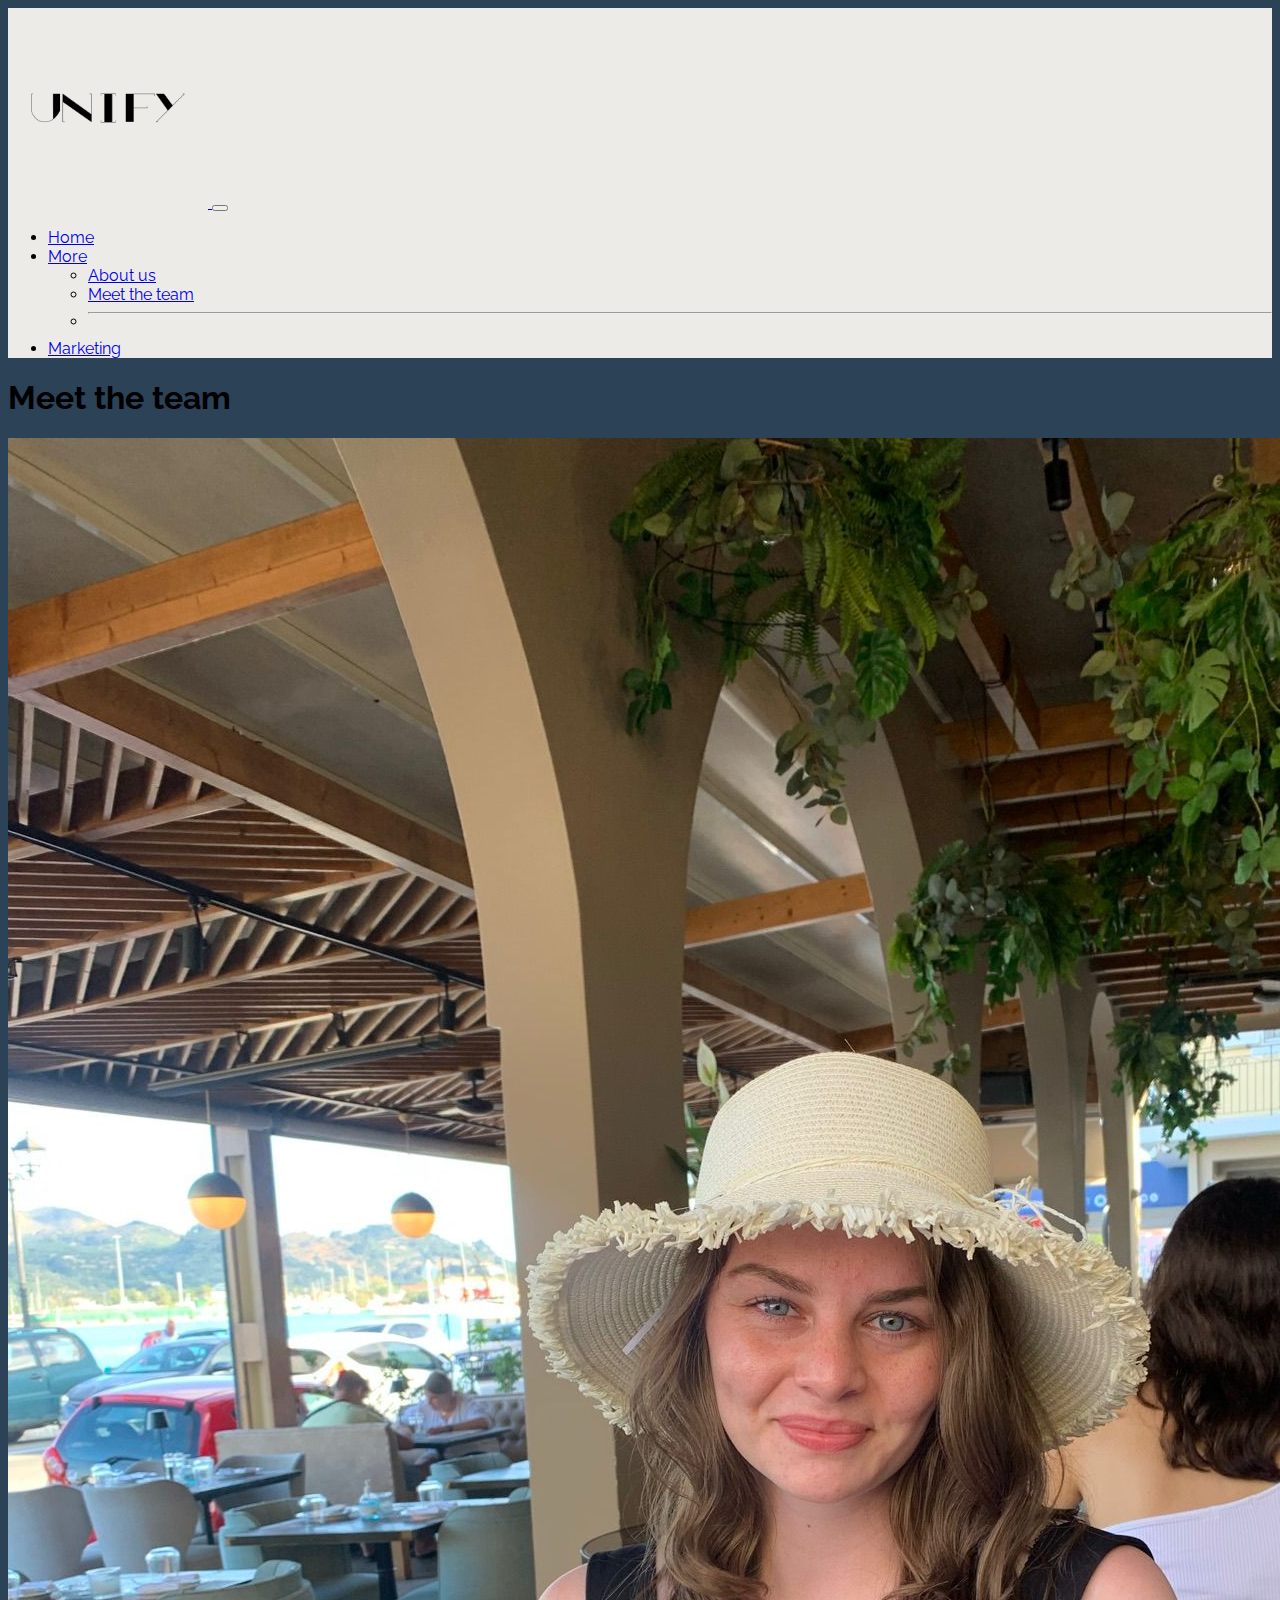
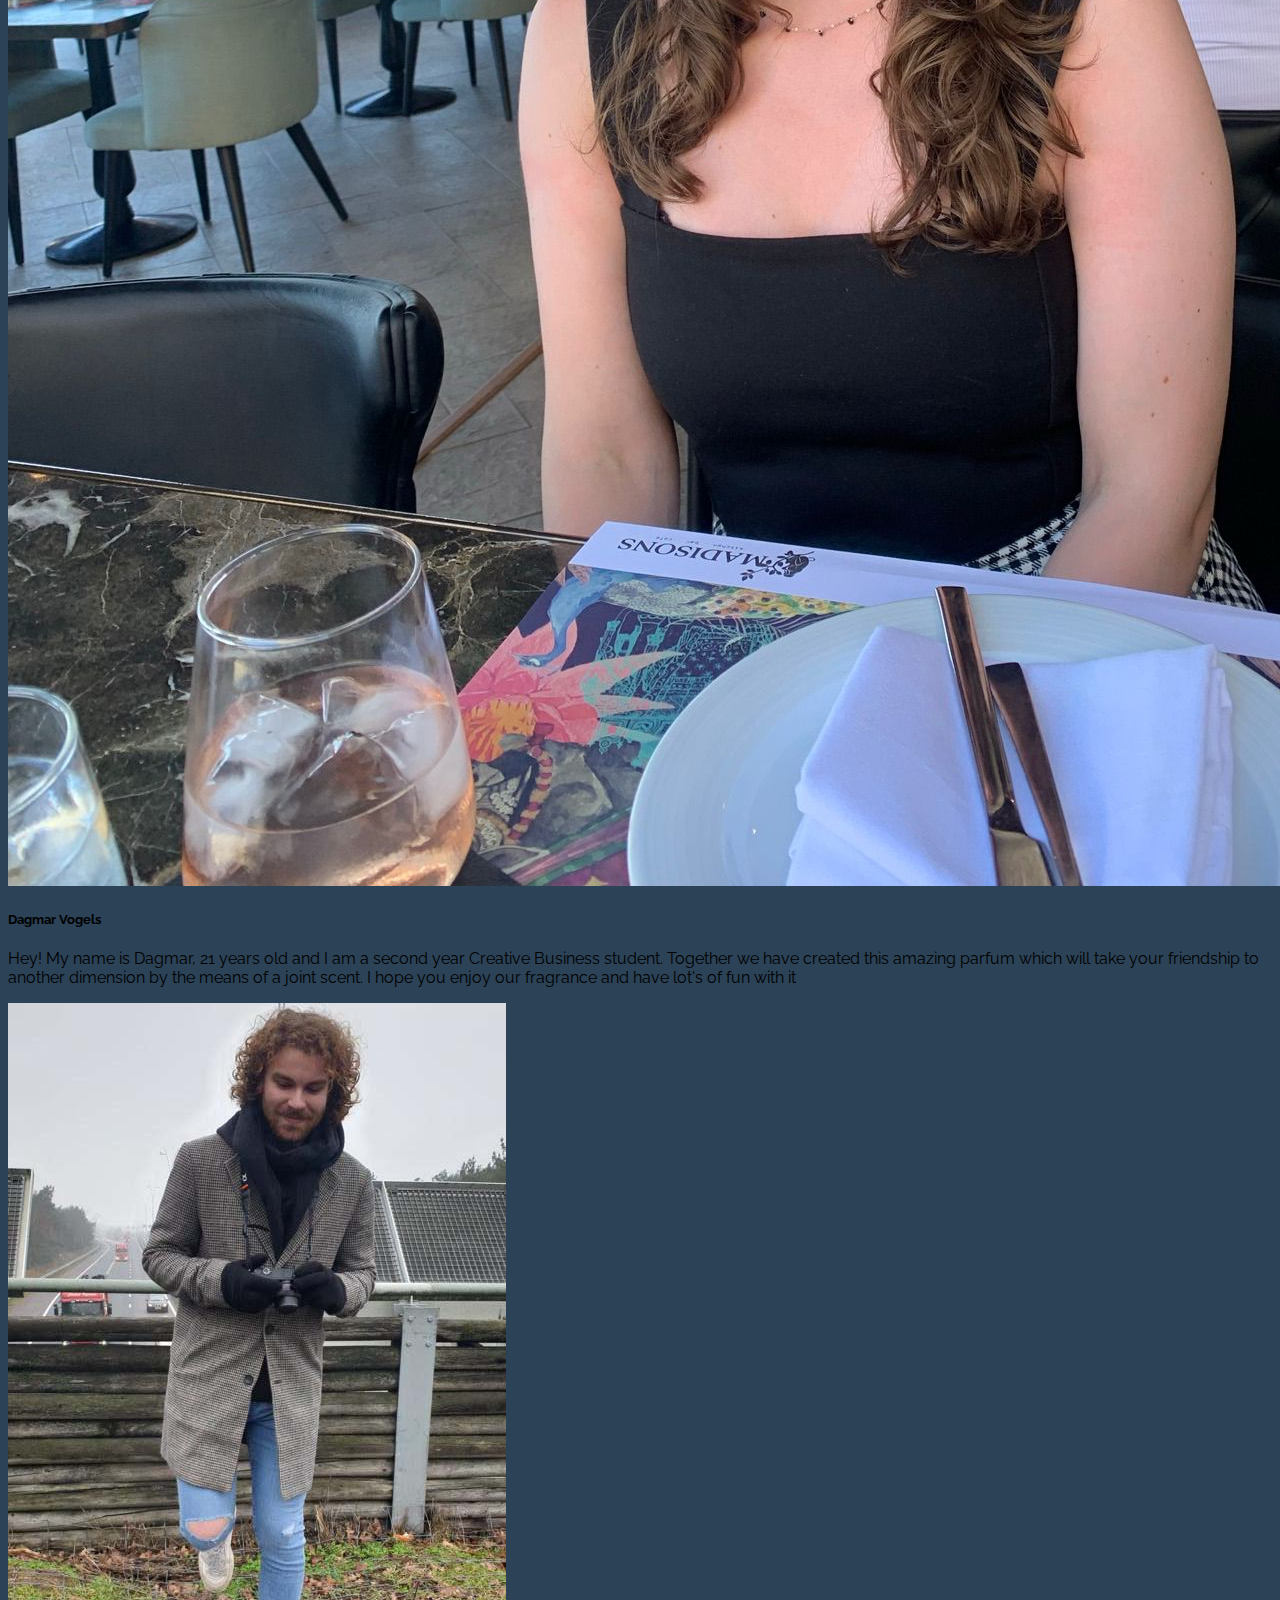
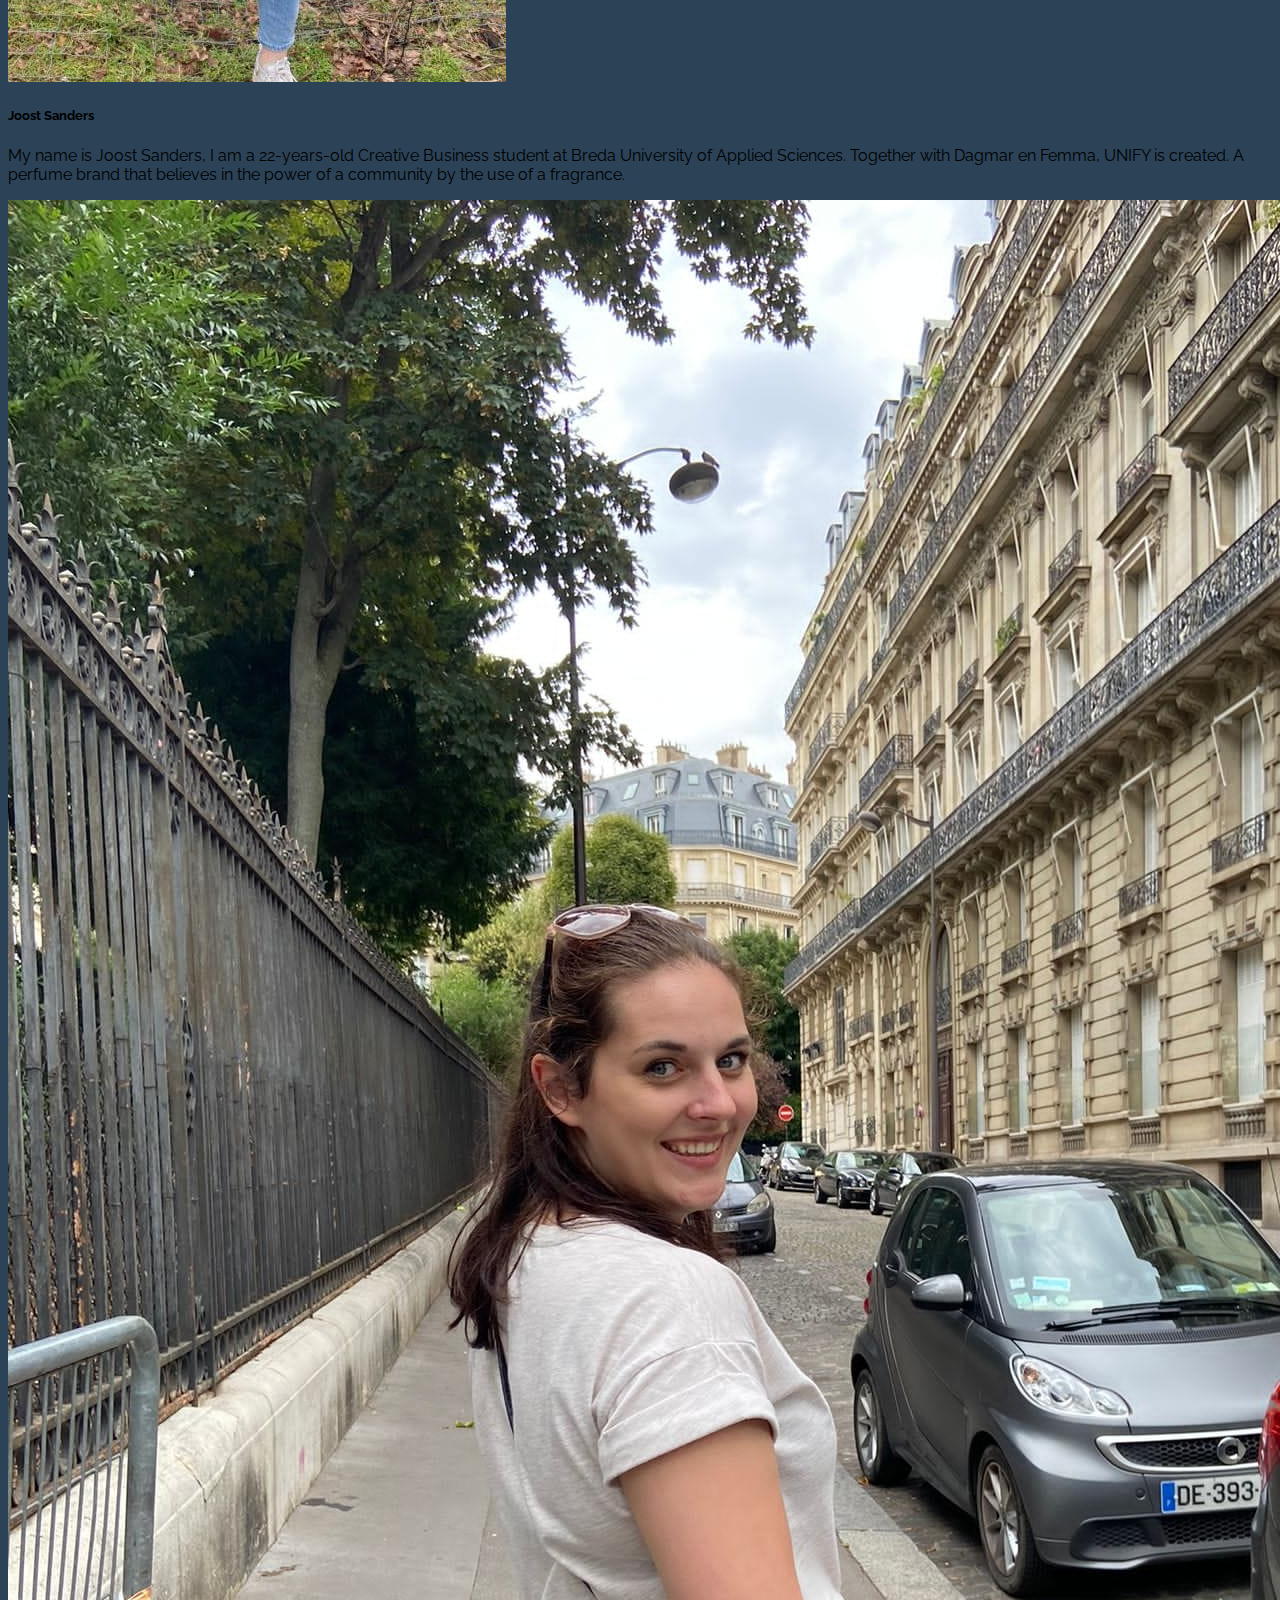
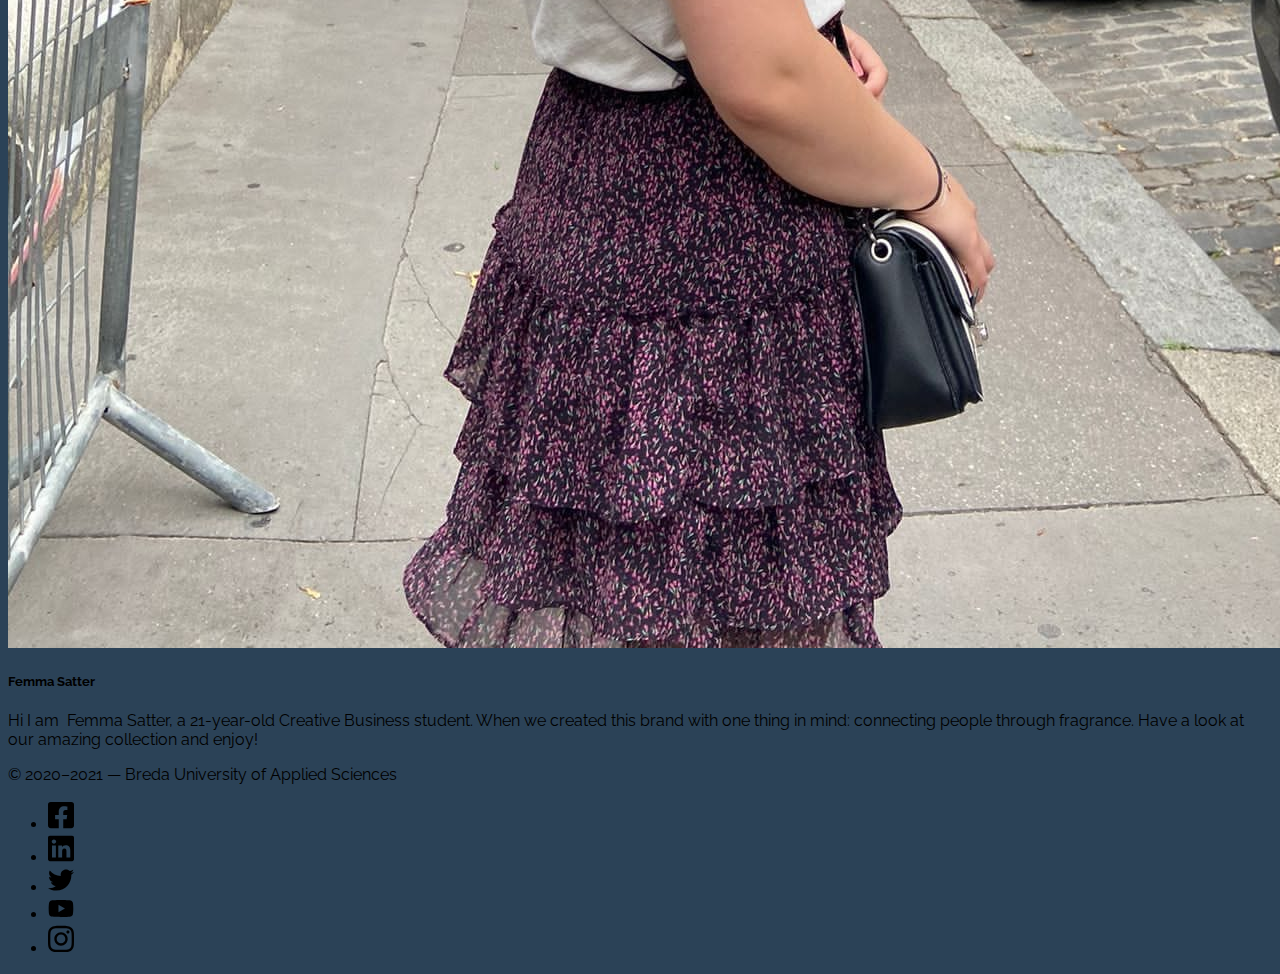
<file: meettheteam.html>
<!doctype html>
<html lang="en">
  <head>
    <meta charset="utf-8">
    <meta name="viewport" content="width=device-width, initial-scale=1">

    <!-- Bootstrap CSS -->
    <link href="https://cdn.jsdelivr.net/npm/bootstrap@5.1.1/dist/css/bootstrap.min.css" rel="stylesheet" integrity="sha384-F3w7mX95PdgyTmZZMECAngseQB83DfGTowi0iMjiWaeVhAn4FJkqJByhZMI3AhiU" crossorigin="anonymous">

    <!-- Own Styles -->
    <link rel="stylesheet" href="css/styles.css">

    <!-- Bootstrap Javascript -->
    <script src="https://cdn.jsdelivr.net/npm/bootstrap@5.1.1/dist/js/bootstrap.bundle.min.js" integrity="sha384-/bQdsTh/da6pkI1MST/rWKFNjaCP5gBSY4sEBT38Q/9RBh9AH40zEOg7Hlq2THRZ" crossorigin="anonymous"></script>

    <title>Bootstrap Base Template</title>
  </head>
  <body>

    <!-- Navigation bar, adapted from https://getbootstrap.com/docs/5.1/components/navbar/ -->
    <nav class="navbar navbar-expand-lg navbar-light">
      <div class="container-fluid">
        <a class="navbar-brand" href="#">
          <img src="images/unifylogotransparent.png" width="200" alt="Breda University of Applied Sciences">
        </a>
        <button class="navbar-toggler" type="button" data-bs-toggle="collapse" data-bs-target="#navbarSupportedContent" aria-controls="navbarSupportedContent" aria-expanded="false" aria-label="Toggle navigation">
          <span class="navbar-toggler-icon"></span>
        </button>
        <div class="collapse navbar-collapse" id="navbarSupportedContent">
          <ul class="navbar-nav me-auto mb-2 mb-lg-0">
            <li class="nav-item">
              <a class="nav-link active" aria-current="page" href="index.html">Home</a>
            </li>
            <li class="nav-item dropdown">
              <a class="nav-link dropdown-toggle" href="#" id="navbarDropdown" role="button" data-bs-toggle="dropdown" aria-expanded="false">
                More
              </a>
              <ul class="dropdown-menu" aria-labelledby="navbarDropdown">
                <li><a class="dropdown-item" href="aboutus.html">About us</a></li>
                <li><a class="dropdown-item" href="meettheteam.html">Meet the team</a></li>
                <li><hr class="dropdown-divider"></li>
              </ul>
            </li>
            <li class="nav-item">
              <a class="nav-link" href="corporate.html">Marketing</a>
            </li>
          </ul>
        </div>
      </div>
    </nav>
    <!-- End of navigation bar -->


    <!-- Start of section adapted from https://getbootstrap.com/docs/5.1/examples/album/ -->
    <header class="py-2 py-md-4 py-lg-5 text-center container-fluid bg-gradient text-light">
      <div class="row">
        <div class="col-md-8 col-lg-6 mx-auto">
          <h1 class="fw-light">Meet the team&nbsp;</h1>
        </div>
      </div>
    </header>
    <!-- End of hero section -->

    <!-- A grid with cards
      Learn about grids at: https://getbootstrap.com/docs/5.1/layout/grid/
      Learn about cards at: https://getbootstrap.com/docs/5.1/components/card/
    -->
    <main class="container py-4">
      <div class="row g-3 justify-content-evenly">

        <!-- Card #1 -->
        <div class="col-sm-6 col-lg-4 col-xl-3">
          <div class="card shadow h-100">
            <img class="img-fluid" src="images/photodagmar.jpeg" alt="Placeholder Image">
            <div class="card-body">
              <h5 class="card-title">Dagmar Vogels&nbsp;</h5>
              <p class="card-text">Hey! My name is Dagmar, 21 years old and I am a second year Creative Business student. Together we have created this amazing parfum which will take your friendship to another dimension by the means of a joint scent. I hope you enjoy our fragrance and have lot's of fun with it</p>
            </div>
            <div class="card-footer p-2 text-end">
            </div>
          </div>
        </div>

        <!-- Card #2 -->
        <div class="col-sm-6 col-lg-4 col-xl-3">
          <div class="card shadow h-100">
            <img class="img-fluid" src="images/photojoost.jpg" alt="Placeholder Image">
            <div class="card-body">
              <h5 class="card-title">Joost Sanders&nbsp;</h5>
              <p class="card-text">My name is Joost Sanders, I am a 22-years-old Creative Business student at Breda University of Applied Sciences. Together with Dagmar en Femma, UNIFY is created. A perfume brand that believes in the power of a community by the use of a fragrance.</p>
            </div>
            <div class="card-footer p-2 text-end">
            </div>
          </div>
        </div>

        <!-- Card #3 -->
        <div class="col-sm-6 col-lg-4 col-xl-3">
          <div class="card shadow h-100">
            <img class="img-fluid" src="images/femmaphoto.jpeg" alt="Placeholder Image">
            <div class="card-body">
              <h5 class="card-title">Femma Satter&nbsp;</h5>
              <p class="card-text">Hi I am&nbsp; Femma Satter, a  21-year-old Creative Business student. When we created this brand with one thing in mind: connecting people through fragrance. Have a look at our amazing collection and enjoy!&nbsp; &nbsp; &nbsp; &nbsp;&nbsp;</p>
            </div>
            <div class="card-footer p-2 text-end">
            </div>
          </div>
        </div>


      </div>
    </main>
    <!-- End of the grid with cards -->

    <!-- A footer with socials -->
    <footer class="shadow-lg mt-5 py-4 bg-body">
      <div class="container d-flex justify-content-between align-items-center">
        <p>
          © 2020&ndash;2021 &mdash; Breda University of Applied Sciences
        </p>
        <ul class="list-unstyled d-flex align-items-center opacity-75">
          <li>
            <a href="https://www.facebook.com/bredauniversityas" target="_blank">
              <img class="m-2" src="images/facebook.svg" alt="Follow us on" width="26">
            </a>
          </li>
          <li>
            <a href="https://www.linkedin.com/school/bredauniversityas/" target="_blank">
              <img class="m-2" src="images/linkedin.svg" alt="Follow us on LinkedIn" width="26">
            </a>
          </li>
          <li>
            <a href="https://twitter.com/bredauas" target="_blank">
              <img class="m-2" src="images/twitter.svg" alt="Follow us on Twitter" width="26">
            </a>
          </li>
          <li>
            <a href="https://www.youtube.com/BredaUniversityofAppliedSciences" target="_blank">
              <img class="m-2" src="images/youtube.svg" alt="Follow us on YouTube" width="26">
            </a>
          </li>
          <li>
            <a href="https://www.instagram.com/unify.original/" target="_blank">
              <img class="m-2" src="images/instagram.svg" alt="Follow us on Instagram" width="26">
            </a>
          </li>
        </ul>
      </div>
    </footer>
    <!-- End of the grid -->

  </body>
</html>
</file>
<file: css/styles.css>
/* Importing a Google Font */

@import url('https://fonts.googleapis.com/css2?family=Raleway:ital,wght@0,300;0,400;0,500&display=swap');

/* Changing the main font and background colour */

body {
	font-family: Raleway, sans-serif;
	background-color:#2b4257;
	color: black
	
}

/* Changing the background colour for the header */

header {
	background-color: #2b4257;
}

/* Changing the background color for the navigation bar */

.navbar {
	background-color: #EDEBE8;
}

/* Effect on social media buttons */

footer a:hover {
	opacity: .5;
}
</file>
